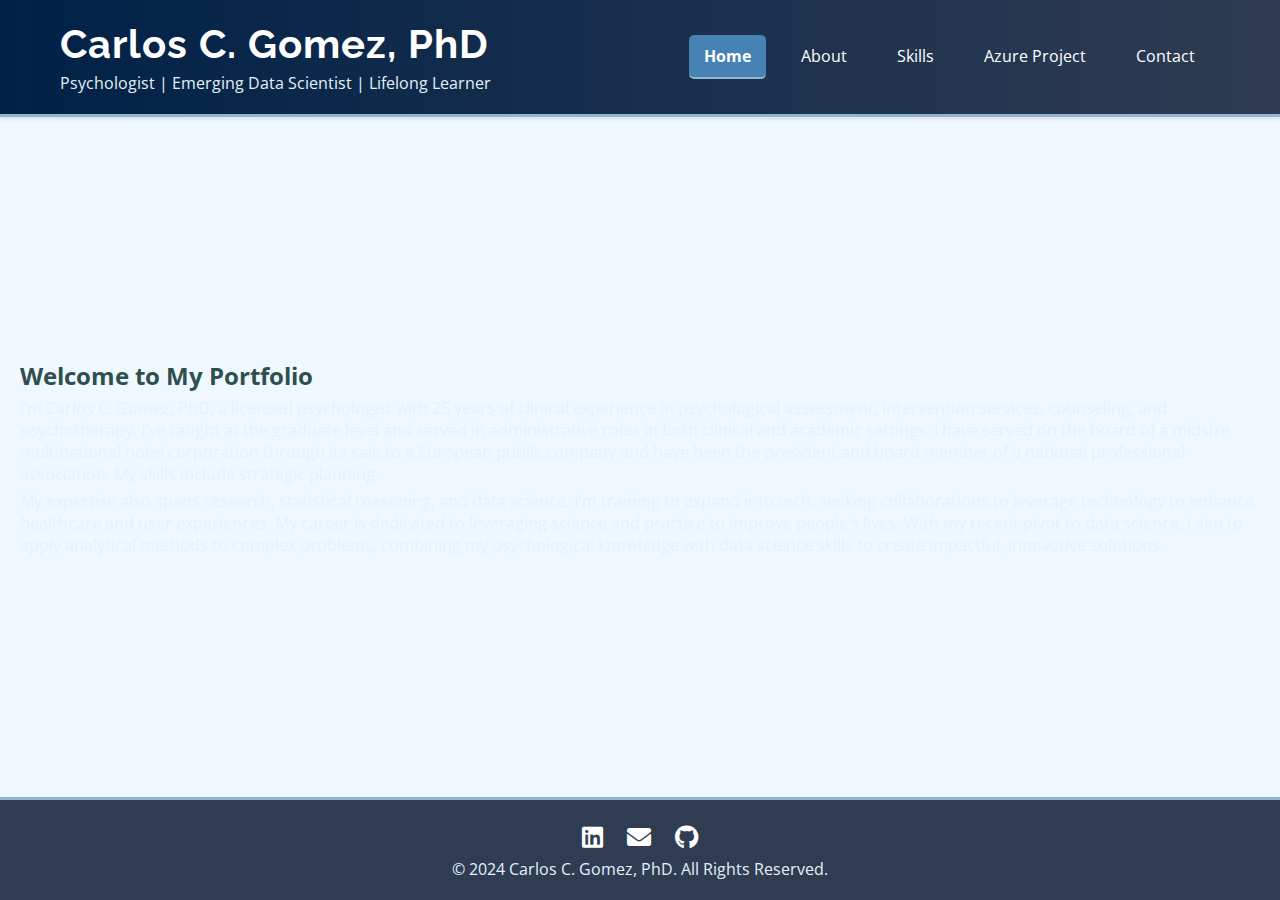
<file: index.html>
<!DOCTYPE html>
<html lang="en">
<head>
    <meta charset="UTF-8">
    <meta name="viewport" content="width=device-width, initial-scale=1.0">
    <title>Carlos C. Gomez, PhD - Portfolio</title>
    <link href="https://fonts.googleapis.com/css2?family=Montserrat:wght@400;700&family=Open+Sans:wght@400;700&family=Raleway:wght@400;700&display=swap" rel="stylesheet">
    <link rel="stylesheet" href="https://cdnjs.cloudflare.com/ajax/libs/font-awesome/5.15.3/css/all.min.css">
    <link rel="stylesheet" href="style.css">
</head>
<body>
    <header>
        <div class="container">
            <div>
                <h1>Carlos C. Gomez, PhD</h1>
                <p>Psychologist | Emerging Data Scientist | Lifelong Learner</p>
            </div>
            <nav>
                <div class="hamburger">
                    <div></div>
                    <div></div>
                    <div></div>
                </div>
                <ul>
                    <li><a href="index.html" class="active">Home</a></li>
                    <li><a href="about.html">About</a></li>
                    <li><a href="skills.html">Skills</a></li>
                    <li><a href="azure_project.html">Azure Project</a></li>
                    <li><a href="contact.html">Contact</a></li>
                </ul>
            </nav>
        </div>
    </header>
    <main>
        <section id="home">
            <h2>Welcome to My Portfolio</h2>
            <p>I’m Carlos C. Gomez, PhD, a licensed psychologist with 25 years of clinical experience in psychological assessment, intervention services, 
                counseling, and psychotherapy. I've taught at the graduate level and served in administrative roles in both clinical and academic settings. 
                I have served on the board of a midsize multinational hotel corporation through its sale to a European public company and have been 
                the president and board member of a national professional association. My skills include strategic planning.</p>
            <p> My expertise also spans research, statistical reasoning, and data science. 
                I'm training to expand into tech, seeking collaborations to leverage technology to enhance healthcare and user experiences. 
                My career is dedicated to leveraging science and practice to improve people’s lives. With my recent pivot to data science, 
                I aim to apply analytical methods to complex problems, combining my psychological knowledge with data science skills to 
                create impactful, innovative solutions.</p>
            
        </section>
    </main>
    <footer class="footer">
        <div class="social-icons">
            <a href="https://www.linkedin.com/in/gomezphd/" target="_blank"><i class="fab fa-linkedin"></i></a>
            <a href="mailto:cgomez@gomezphd.com" target="_blank"><i class="fas fa-envelope"></i></a>
            <a href="https://github.com/gomezphd" target="_blank"><i class="fab fa-github"></i></a>
        </div>
        <p>&copy; 2024 Carlos C. Gomez, PhD. All Rights Reserved.</p>
    </footer>
    <script src="script.js"></script>
</body>
</html>
</file>
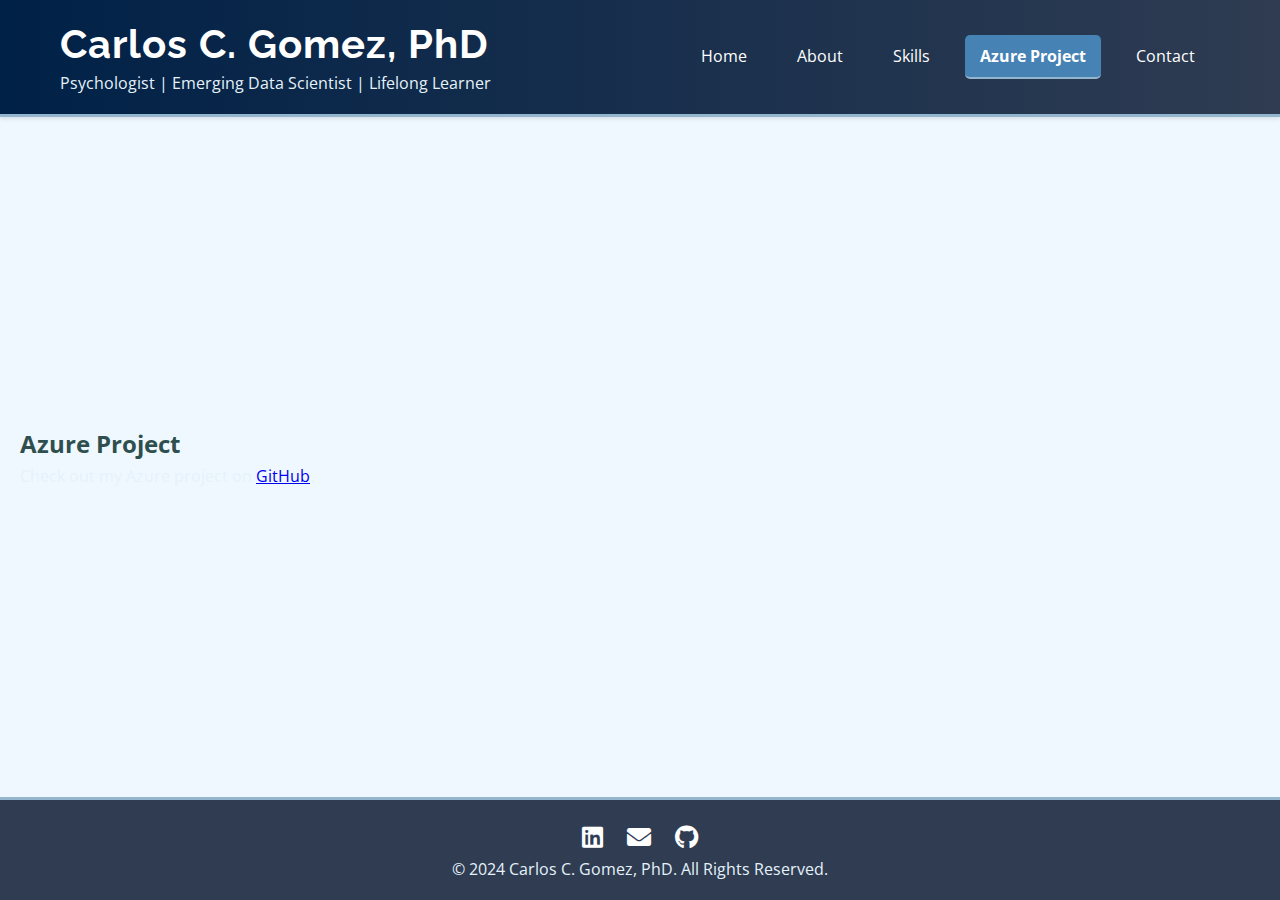
<file: azure_project.html>
<!DOCTYPE html>
<html lang="en">
<head>
    <meta charset="UTF-8">
    <meta name="viewport" content="width=device-width, initial-scale=1.0">
    <title>Azure Project - Carlos C. Gomez, PhD</title>
    <link href="https://fonts.googleapis.com/css2?family=Montserrat:wght@400;700&family=Open+Sans:wght@400;700&family=Raleway:wght@400;700&display=swap" rel="stylesheet">
    <link rel="stylesheet" href="https://cdnjs.cloudflare.com/ajax/libs/font-awesome/5.15.3/css/all.min.css">
    <link rel="stylesheet" href="style.css">
</head>
<body>
    <header>
        <div class="container">
            <div>
                <h1>Carlos C. Gomez, PhD</h1>
                <p>Psychologist | Emerging Data Scientist | Lifelong Learner</p>
            </div>
            <nav>
                <div class="hamburger">
                    <div></div>
                    <div></div>
                    <div></div>
                </div>
                <ul>
                    <li><a href="index.html">Home</a></li>
                    <li><a href="about.html">About</a></li>
                    <li><a href="skills.html">Skills</a></li>
                    <li><a href="azure_project.html" class="active">Azure Project</a></li>
                    <li><a href="contact.html">Contact</a></li>
                </ul>
            </nav>
        </div>
    </header>
    <main>
        <section id="azure-project">
            <h2>Azure Project</h2>
            <p>Check out my Azure project on <a href="https://github.com/gomezphd/CAP2761C_Class_Project/tree/main/Airlines" target="_blank">GitHub</a>.</p>
        </section>
    </main>
    <footer class="footer">
        <div class="social-icons">
            <a href="https://www.linkedin.com/in/gomezphd/" target="_blank"><i class="fab fa-linkedin"></i></a>
            <a href="mailto:cgomez@gomezphd.com" target="_blank"><i class="fas fa-envelope"></i></a>
            <a href="https://github.com/gomezphd" target="_blank"><i class="fab fa-github"></i></a>
        </div>
        <p>&copy; 2024 Carlos C. Gomez, PhD. All Rights Reserved.</p>
    </footer>
    <script src="script.js"></script>
</body>
</html>
</file>
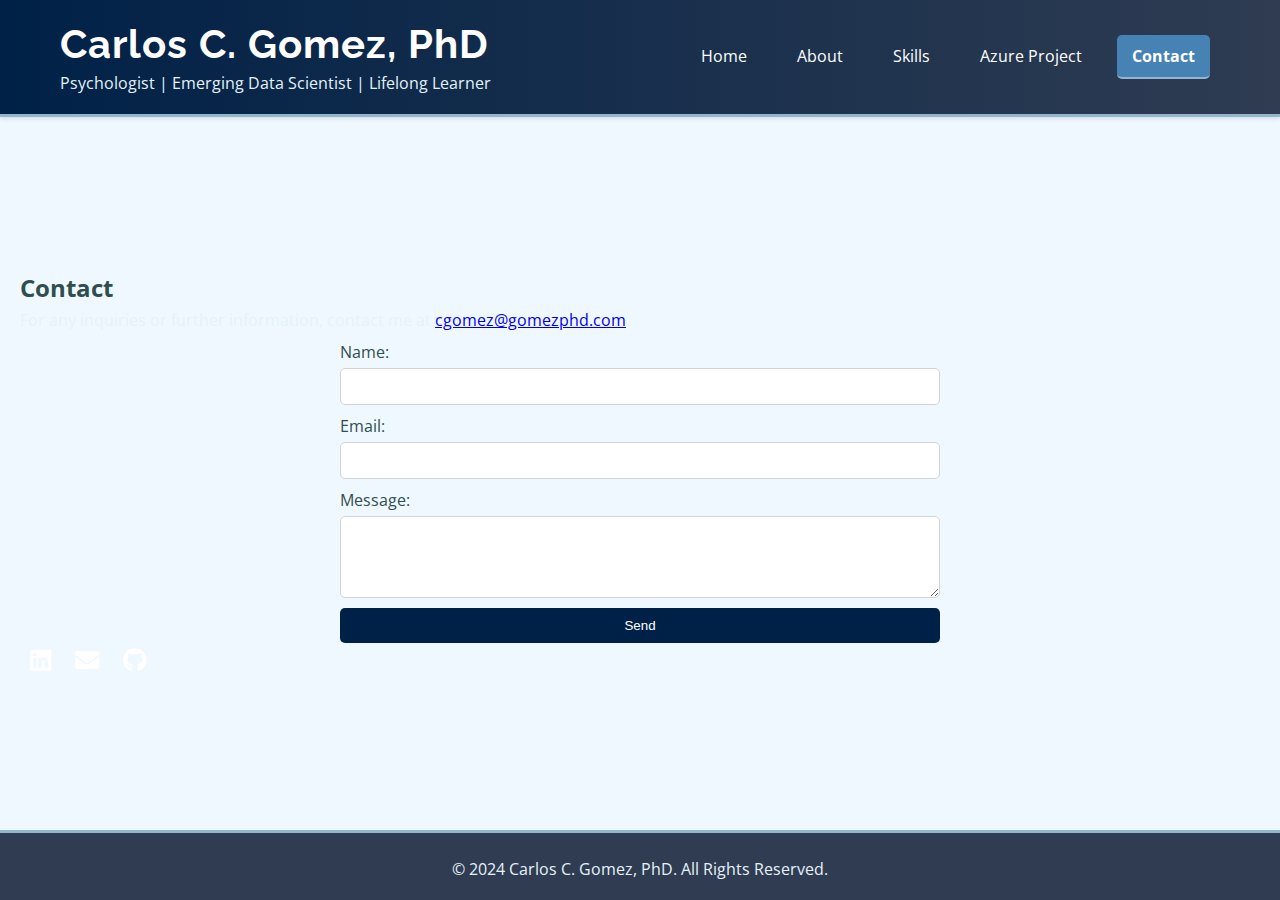
<file: contact.html>
<!DOCTYPE html>
<html lang="en">
<head>
    <meta charset="UTF-8">
    <meta name="viewport" content="width=device-width, initial-scale=1.0">
    <title>Contact - Carlos C. Gomez, PhD</title>
    <link href="https://fonts.googleapis.com/css2?family=Montserrat:wght@400;700&family=Open+Sans:wght@400;700&family=Raleway:wght@400;700&display=swap" rel="stylesheet">
    <link rel="stylesheet" href="https://cdnjs.cloudflare.com/ajax/libs/font-awesome/5.15.3/css/all.min.css">
    <link rel="stylesheet" href="style.css">
</head>
<body>
    <header>
        <div class="container">
            <div>
                <h1>Carlos C. Gomez, PhD</h1>
                <p>Psychologist | Emerging Data Scientist | Lifelong Learner</p>
            </div>
            <nav>
                <div class="hamburger">
                    <div></div>
                    <div></div>
                    <div></div>
                </div>
                <ul>
                    <li><a href="index.html">Home</a></li>
                    <li><a href="about.html">About</a></li>
                    <li><a href="skills.html">Skills</a></li>
                    <li><a href="azure_project.html">Azure Project</a></li>
                    <li><a href="contact.html" class="active">Contact</a></li>
                </ul>
            </nav>
        </div>
    </header>
    <main>
        <section id="contact">
            <h2>Contact</h2>
            <p>For any inquiries or further information, contact me at <a href="mailto:cgomez@gomezphd.com">cgomez@gomezphd.com</a>.</p>
            <form action="https://formsubmit.co/cgomez@gomezphd.com" method="POST" id="contactForm">
                <label for="name">Name:</label>
                <input type="text" id="name" name="name" required>
                <label for="email">Email:</label>
                <input type="email" id="email" name="email" required>
                <label for="message">Message:</label>
                <textarea id="message" name="message" rows="4" required></textarea>
                <button type="submit">Send</button>
            </form>
            <p id="formSuccess" style="display:none; color:green;">Thank you! Your message has been sent.</p>
            <div class="social-icons">
                <a href="https://www.linkedin.com/in/gomezphd/" target="_blank"><i class="fab fa-linkedin"></i></a>
                <a href="mailto:cgomez@gomezphd.com" target="_blank"><i class="fas fa-envelope"></i></a>
                <a href="https://github.com/gomezphd" target="_blank"><i class="fab fa-github"></i></a>
            </div>
        </section>
    </main>
    <footer class="footer">
        <p>&copy; 2024 Carlos C. Gomez, PhD. All Rights Reserved.</p>
    </footer>
    <script src="script.js"></script>
</body>
</html>
</file>
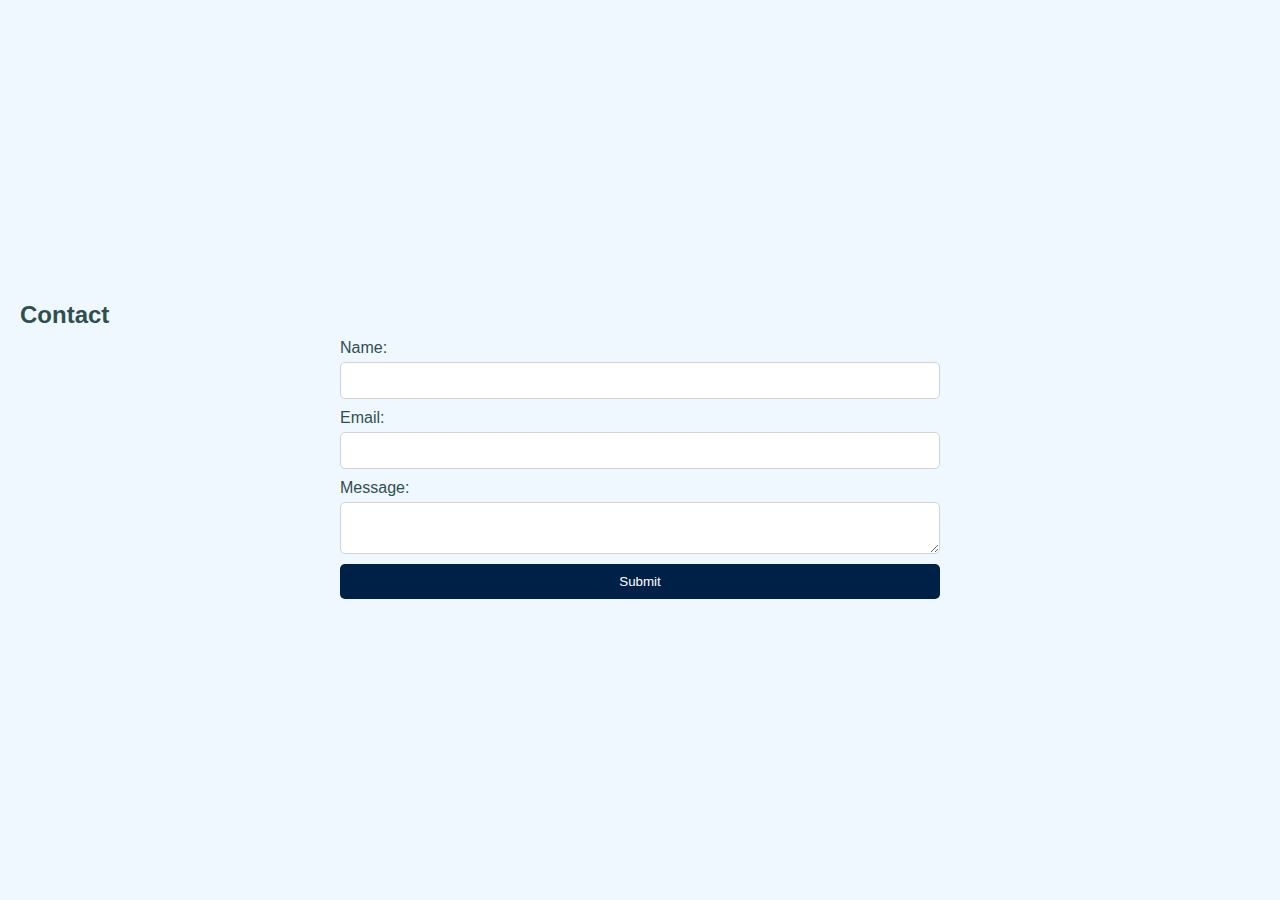
<file: contact_form.html>
<!DOCTYPE html>
<html lang="en">
<head>
    <meta charset="UTF-8">
    <meta name="viewport" content="width=device-width, initial-scale=1.0">
    <title>Contact Form</title>
    <link rel="stylesheet" href="style.css">
</head>
<body>
    <main>
        <section id="contact">
            <h2>Contact</h2>
            <form action="mailto:cgomez@gomezphd.com" method="post" enctype="text/plain">
                <label for="name">Name:</label>
                <input type="text" id="name" name="name" required>
                <label for="email">Email:</label>
                <input type="email" id="email" name="email" required>
                <label for="message">Message:</label>
                <textarea id="message" name="message" required></textarea>
                <button type="submit">Submit</button>
            </form>
        </section>
    </main>
</body>
</html>
</file>
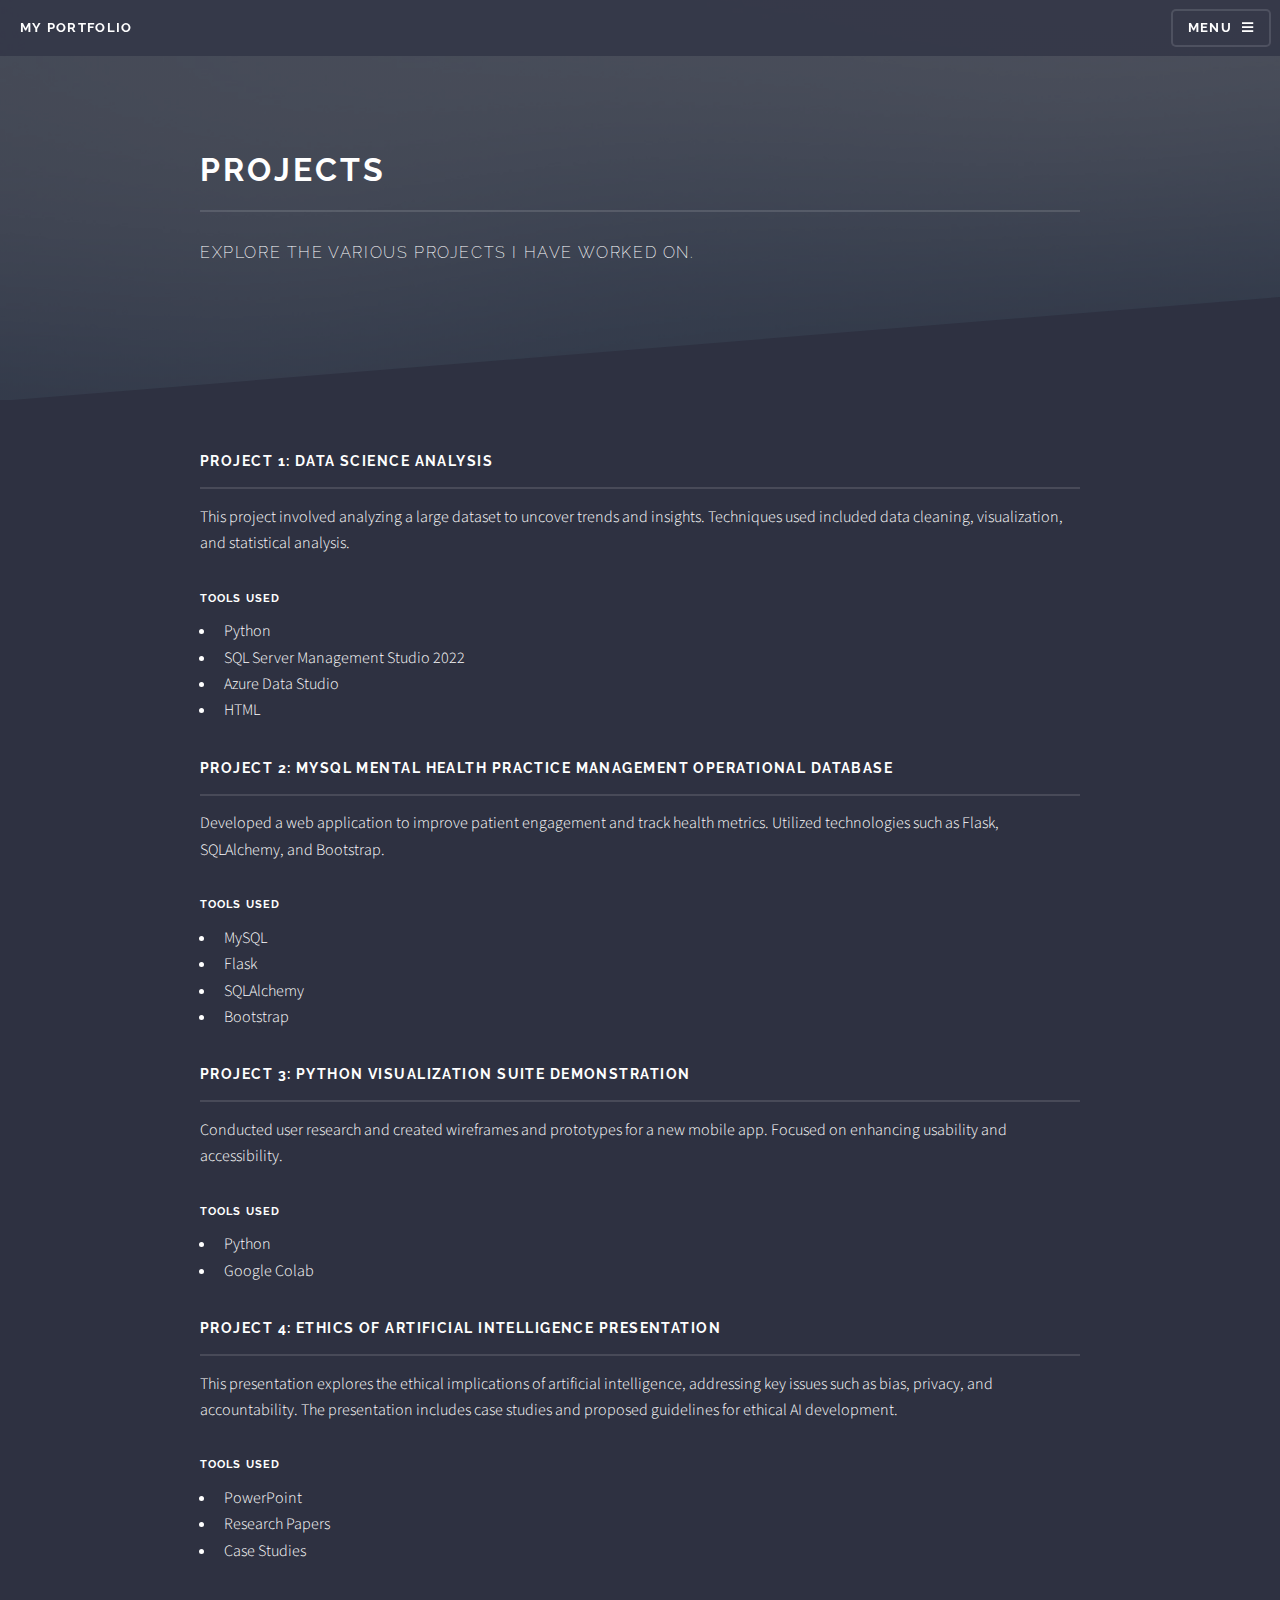
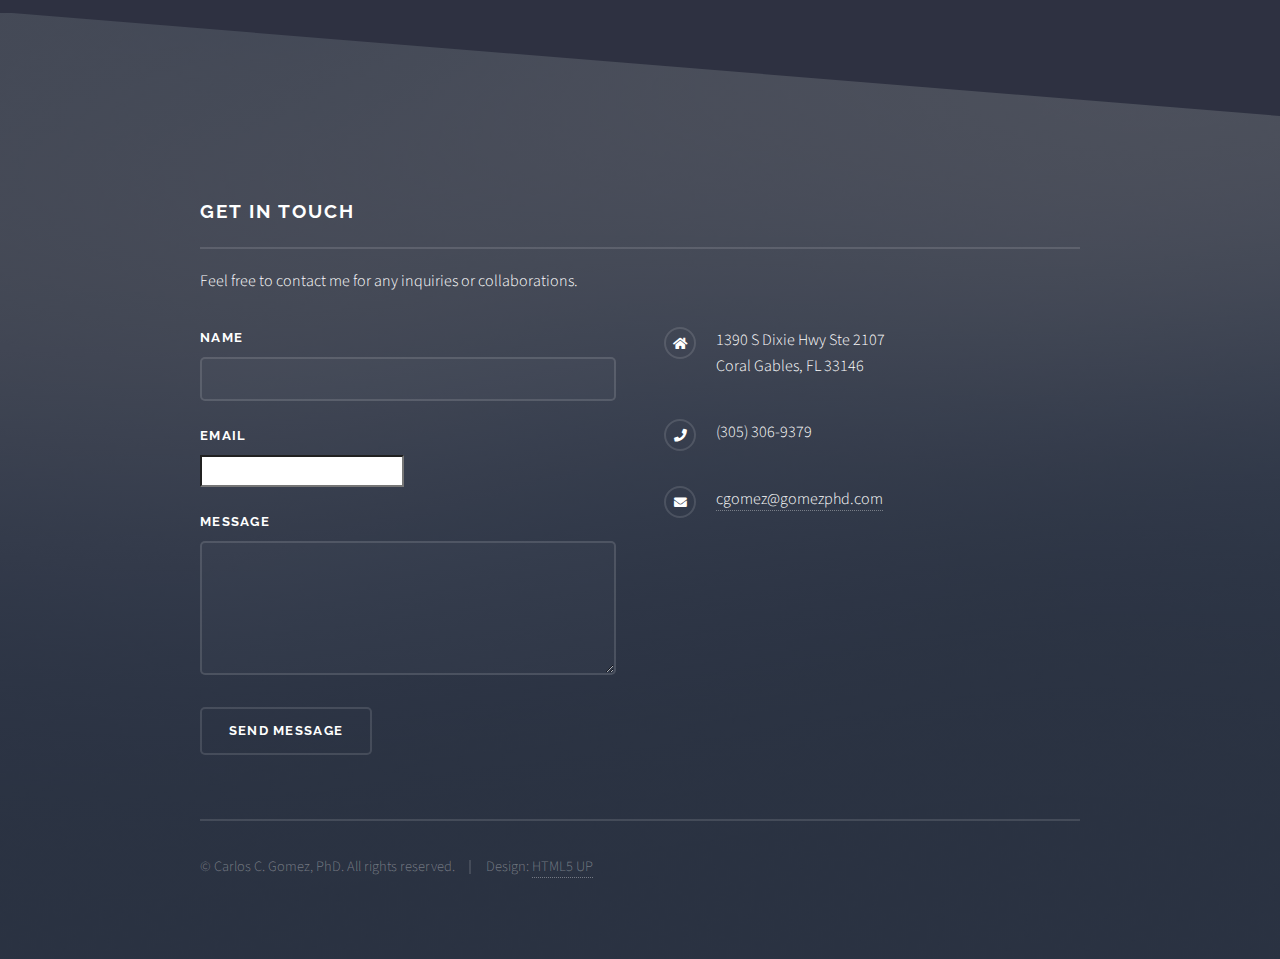
<file: elements.html>
<!DOCTYPE HTML>
<!--
    Solid State by HTML5 UP
    html5up.net | @ajlkn
    Free for personal and commercial use under the CCA 3.0 license (html5up.net/license)
-->
<html>
<head>
    <title>Projects - My Portfolio</title>
    <meta charset="utf-8" />
    <meta name="viewport" content="width=device-width, initial-scale=1, user-scalable=no" />
    <link rel="stylesheet" href="assets/css/main.css" />
    <noscript><link rel="stylesheet" href="assets/css/noscript.css" /></noscript>
</head>
<body class="is-preload">

    <!-- Page Wrapper -->
    <div id="page-wrapper">

        <!-- Header -->
        <header id="header">
            <h1><a href="index.html">My Portfolio</a></h1>
            <nav>
                <a href="#menu">Menu</a>
            </nav>
        </header>

        <!-- Menu -->
        <nav id="menu">
            <div class="inner">
                <h2>Menu</h2>
                <ul class="links">
                    <li><a href="index.html">Home</a></li>
                    <li><a href="generic.html">About Me</a></li>
                    <li><a href="elements.html">Projects</a></li>
                </ul>
                <a href="#" class="close">Close</a>
            </div>
        </nav>

        <!-- Wrapper -->
        <section id="wrapper">
            <header>
                <div class="inner">
                    <h2>Projects</h2>
                    <p>Explore the various projects I have worked on.</p>
                </div>
            </header>

            <!-- Content -->
            <div class="wrapper">
                <div class="inner">

                    <section>
                        <h3 class="major">Project 1: Data Science Analysis</h3>
                        <p>This project involved analyzing a large dataset to uncover trends and insights. Techniques used included data cleaning, visualization, and statistical analysis.</p>
                        <h4>Tools Used</h4>
                        <ul>
                            <li>Python</li>
                            <li>SQL Server Management Studio 2022</li>
                            <li>Azure Data Studio</li>
                            <li>HTML</li>
                        </ul>
                    </section>

                    <section>
                        <h3 class="major">Project 2: MySQL Mental Health Practice Management Operational Database</h3>
                        <p>Developed a web application to improve patient engagement and track health metrics. Utilized technologies such as Flask, SQLAlchemy, and Bootstrap.</p>
                        <h4>Tools Used</h4>
                        <ul>
                            <li>MySQL</li>
                            <li>Flask</li>
                            <li>SQLAlchemy</li>
                            <li>Bootstrap</li>
                        </ul>
                    </section>

                    <section>
                        <h3 class="major">Project 3: Python Visualization Suite Demonstration</h3>
                        <p>Conducted user research and created wireframes and prototypes for a new mobile app. Focused on enhancing usability and accessibility.</p>
                        <h4>Tools Used</h4>
                        <ul>
                            <li>Python</li>
                            <li>Google Colab</li>
                        </ul>
                    </section>

                    <section>
                        <h3 class="major">Project 4: Ethics of Artificial Intelligence Presentation</h3>
                        <p>This presentation explores the ethical implications of artificial intelligence, addressing key issues such as bias, privacy, and accountability. The presentation includes case studies and proposed guidelines for ethical AI development.</p>
                        <h4>Tools Used</h4>
                        <ul>
                            <li>PowerPoint</li>
                            <li>Research Papers</li>
                            <li>Case Studies</li>
                        </ul>
                    </section>

                </div>
            </div>

        </section>

        <!-- Footer -->
        <section id="footer">
            <div class="inner">
                <h2 class="major">Get in touch</h2>
                <p>Feel free to contact me for any inquiries or collaborations.</p>
                <form method="post" action="#">
                    <div class="fields">
                        <div class="field">
                            <label for="name">Name</label>
                            <input type="text" name="name" id="name" />
                        </div>
                        <div class="field">
                            <label for="email">Email</label>
                            <input type="email name="email" id="email" />
                        </div>
                        <div class="field">
                            <label for="message">Message</label>
                            <textarea name="message" id="message" rows="4"></textarea>
                        </div>
                    </div>
                    <ul class="actions">
                        <li><input type="submit" value="Send Message" /></li>
                    </ul>
                </form>
                <ul class="contact">
                    <li class="icon solid fa-home">
                        1390 S Dixie Hwy Ste 2107<br />
                        Coral Gables, FL 33146
                    </li>
                    <li class="icon solid fa-phone">(305) 306-9379</li>
                    <li class="icon solid fa-envelope"><a href="mailto:cgomez@gomezphd.com">cgomez@gomezphd.com</a></li>
                </ul>
                <ul class="copyright">
                    <li>&copy; Carlos C. Gomez, PhD. All rights reserved.</li><li>Design: <a href="http://html5up.net">HTML5 UP</a></li>
                </ul>
            </div>
        </section>

    </div>

    <!-- Scripts -->
    <script src="assets/js/jquery.min.js"></script>
    <script src="assets/js/jquery.scrollex.min.js"></script>
    <script src="assets/js/browser.min.js"></script>
    <script src="assets/js/breakpoints.min.js"></script>
    <script src="assets/js/util.js"></script>
    <script src="assets/js/main.js"></script>

</body>
</html>
</file>
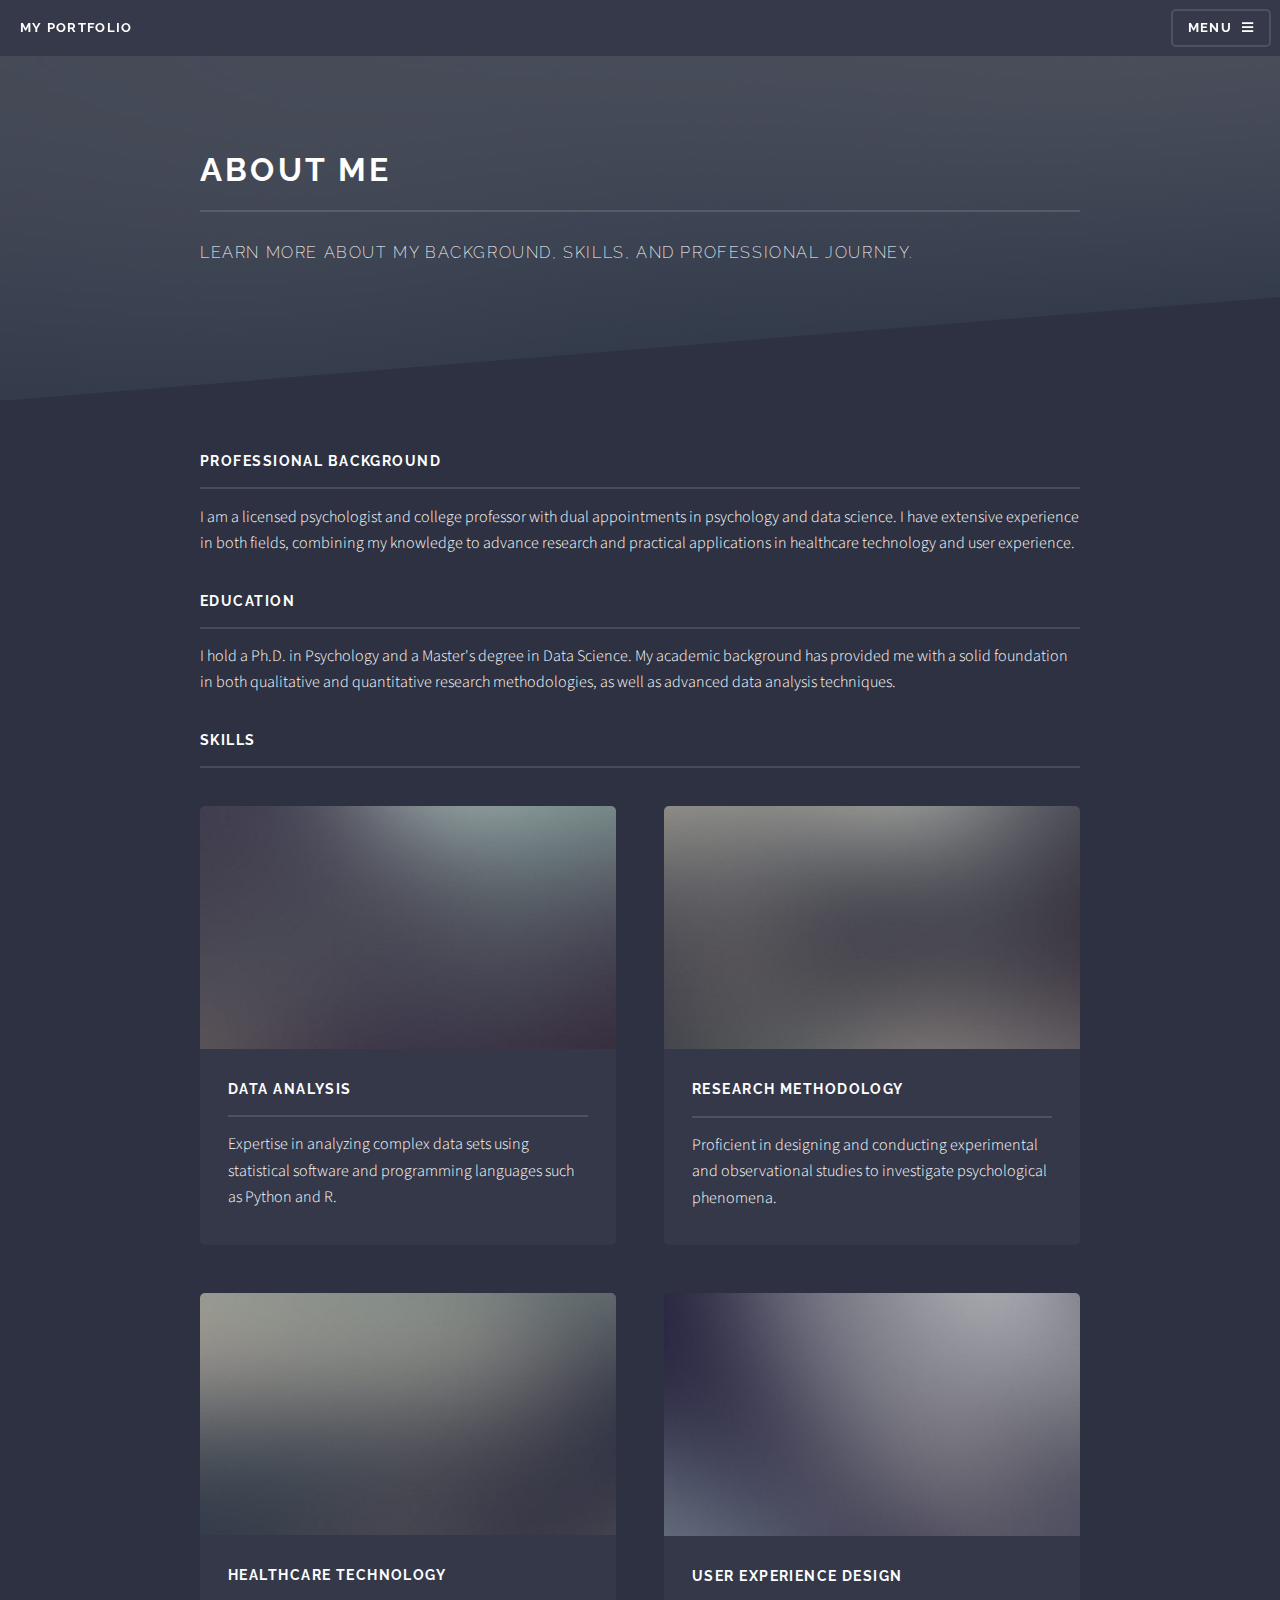
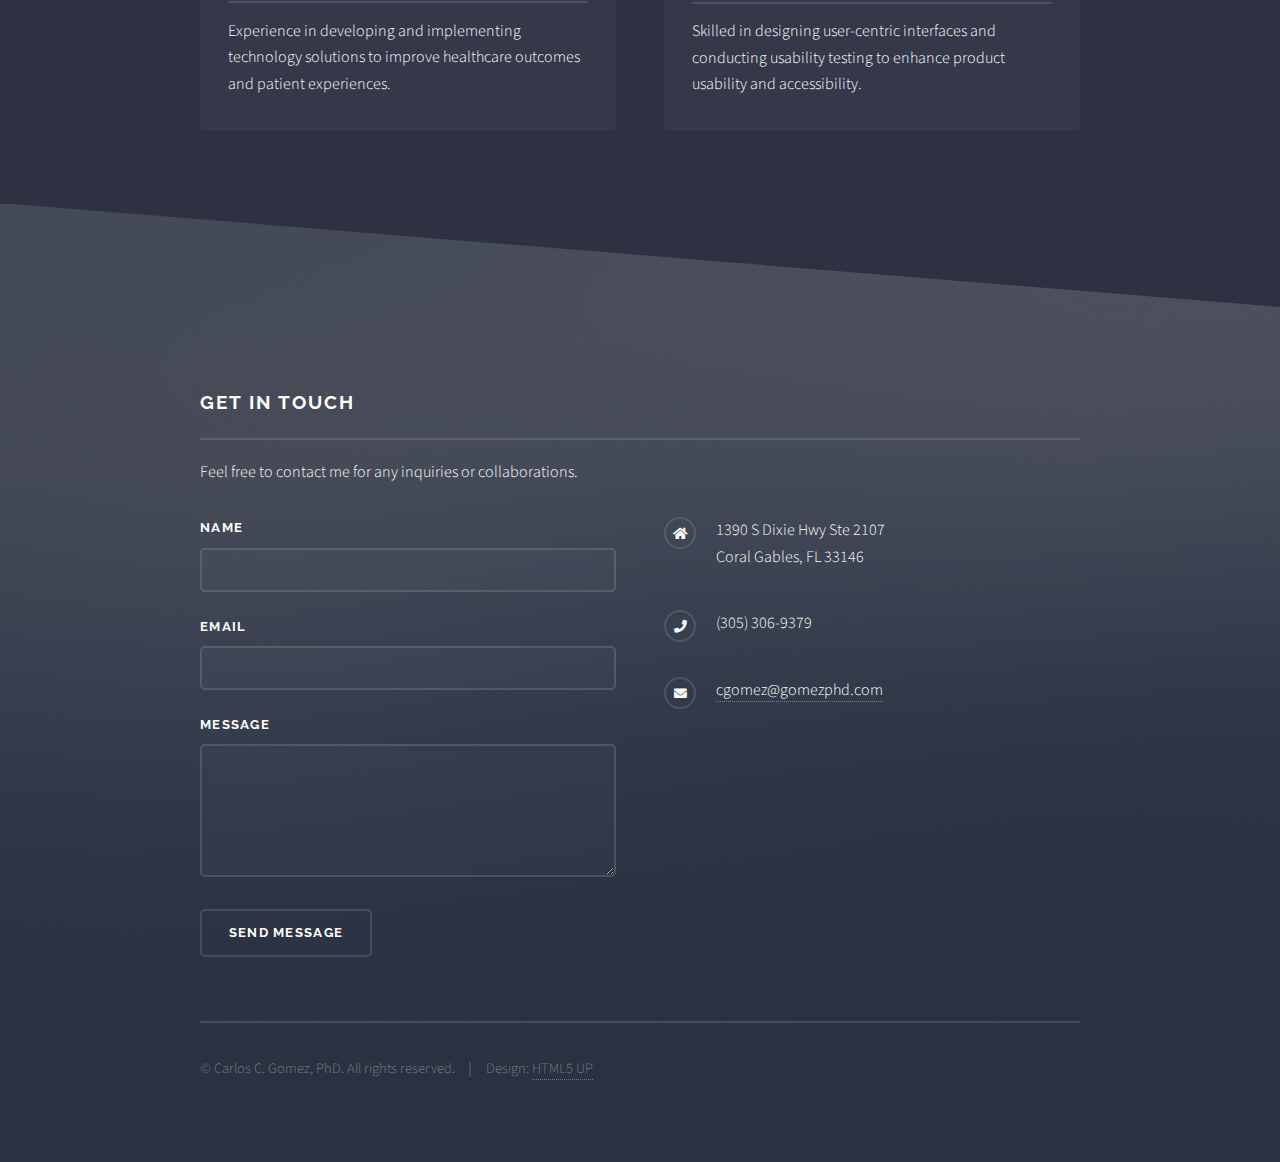
<file: generic.html>
<!DOCTYPE HTML>
<!--
    Solid State by HTML5 UP
    html5up.net | @ajlkn
    Free for personal and commercial use under the CCA 3.0 license (html5up.net/license)
-->
<html>
<head>
    <title>About Me - My Portfolio</title>
    <meta charset="utf-8" />
    <meta name="viewport" content="width=device-width, initial-scale=1, user-scalable=no" />
    <link rel="stylesheet" href="assets/css/main.css" />
    <noscript><link rel="stylesheet" href="assets/css/noscript.css" /></noscript>
</head>
<body class="is-preload">

    <!-- Page Wrapper -->
    <div id="page-wrapper">

        <!-- Header -->
        <header id="header">
            <h1><a href="index.html">My Portfolio</a></h1>
            <nav>
                <a href="#menu">Menu</a>
            </nav>
        </header>

        <!-- Menu -->
        <nav id="menu">
            <div class="inner">
                <h2>Menu</h2>
                <ul class="links">
                    <li><a href="index.html">Home</a></li>
                    <li><a href="generic.html">About Me</a></li>
                    <li><a href="elements.html">Projects</a></li>
                </ul>
                <a href="#" class="close">Close</a>
            </div>
        </nav>

        <!-- Wrapper -->
        <section id="wrapper">
            <header>
                <div class="inner">
                    <h2>About Me</h2>
                    <p>Learn more about my background, skills, and professional journey.</p>
                </div>
            </header>

            <!-- Content -->
            <div class="wrapper">
                <div class="inner">

                    <h3 class="major">Professional Background</h3>
                    <p>I am a licensed psychologist and college professor with dual appointments in psychology and data science. I have extensive experience in both fields, combining my knowledge to advance research and practical applications in healthcare technology and user experience.</p>

                    <h3 class="major">Education</h3>
                    <p>I hold a Ph.D. in Psychology and a Master's degree in Data Science. My academic background has provided me with a solid foundation in both qualitative and quantitative research methodologies, as well as advanced data analysis techniques.</p>

                    <h3 class="major">Skills</h3>
                    <section class="features">
                        <article>
                            <a href="#" class="image"><img src="images/pic04.jpg" alt="Skill 1" /></a>
                            <h3 class="major">Data Analysis</h3>
                            <p>Expertise in analyzing complex data sets using statistical software and programming languages such as Python and R.</p>
                        </article>
                        <article>
                            <a href="#" class="image"><img src="images/pic05.jpg" alt="Skill 2" /></a>
                            <h3 class="major">Research Methodology</h3>
                            <p>Proficient in designing and conducting experimental and observational studies to investigate psychological phenomena.</p>
                        </article>
                        <article>
                            <a href="#" class="image"><img src="images/pic06.jpg" alt="Skill 3" /></a>
                            <h3 class="major">Healthcare Technology</h3>
                            <p>Experience in developing and implementing technology solutions to improve healthcare outcomes and patient experiences.</p>
                        </article>
                        <article>
                            <a href="#" class="image"><img src="images/pic07.jpg" alt="Skill 4" /></a>
                            <h3 class="major">User Experience Design</h3>
                            <p>Skilled in designing user-centric interfaces and conducting usability testing to enhance product usability and accessibility.</p>
                        </article>
                    </section>

                </div>
            </div>

        </section>

        <!-- Footer -->
        <section id="footer">
            <div class="inner">
                <h2 class="major">Get in touch</h2>
                <p>Feel free to contact me for any inquiries or collaborations.</p>
                <form method="post" action="#">
                    <div class="fields">
                        <div class="field">
                            <label for="name">Name</label>
                            <input type="text" name="name" id="name" />
                        </div>
                        <div class="field">
                            <label for="email">Email</label>
                            <input type="email" name="email" id="email" />
                        </div>
                        <div class="field">
                            <label for="message">Message</label>
                            <textarea name="message" id="message" rows="4"></textarea>
                        </div>
                    </div>
                    <ul class="actions">
                        <li><input type="submit" value="Send Message" /></li>
                    </ul>
                </form>
                <ul class="contact">
                    <li class="icon solid fa-home">
                        1390 S Dixie Hwy Ste 2107<br />
                        Coral Gables, FL 33146
                    </li>
                    <li class="icon solid fa-phone">(305) 306-9379</li>
                    <li class="icon solid fa-envelope"><a href="mailto:cgomez@gomezphd.com">cgomez@gomezphd.com</a></li>
                </ul>
                <ul class="copyright">
                    <li>&copy; Carlos C. Gomez, PhD. All rights reserved.</li><li>Design: <a href="http://html5up.net">HTML5 UP</a></li>
                </ul>
            </div>
        </section>

    </div>

    <!-- Scripts -->
    <script src="assets/js/jquery.min.js"></script>
    <script src="assets/js/jquery.scrollex.min.js"></script>
    <script src="assets/js/browser.min.js"></script>
    <script src="assets/js/breakpoints.min.js"></script>
    <script src="assets/js/util.js"></script>
    <script src="assets/js/main.js"></script>

</body>
</html>
</file>
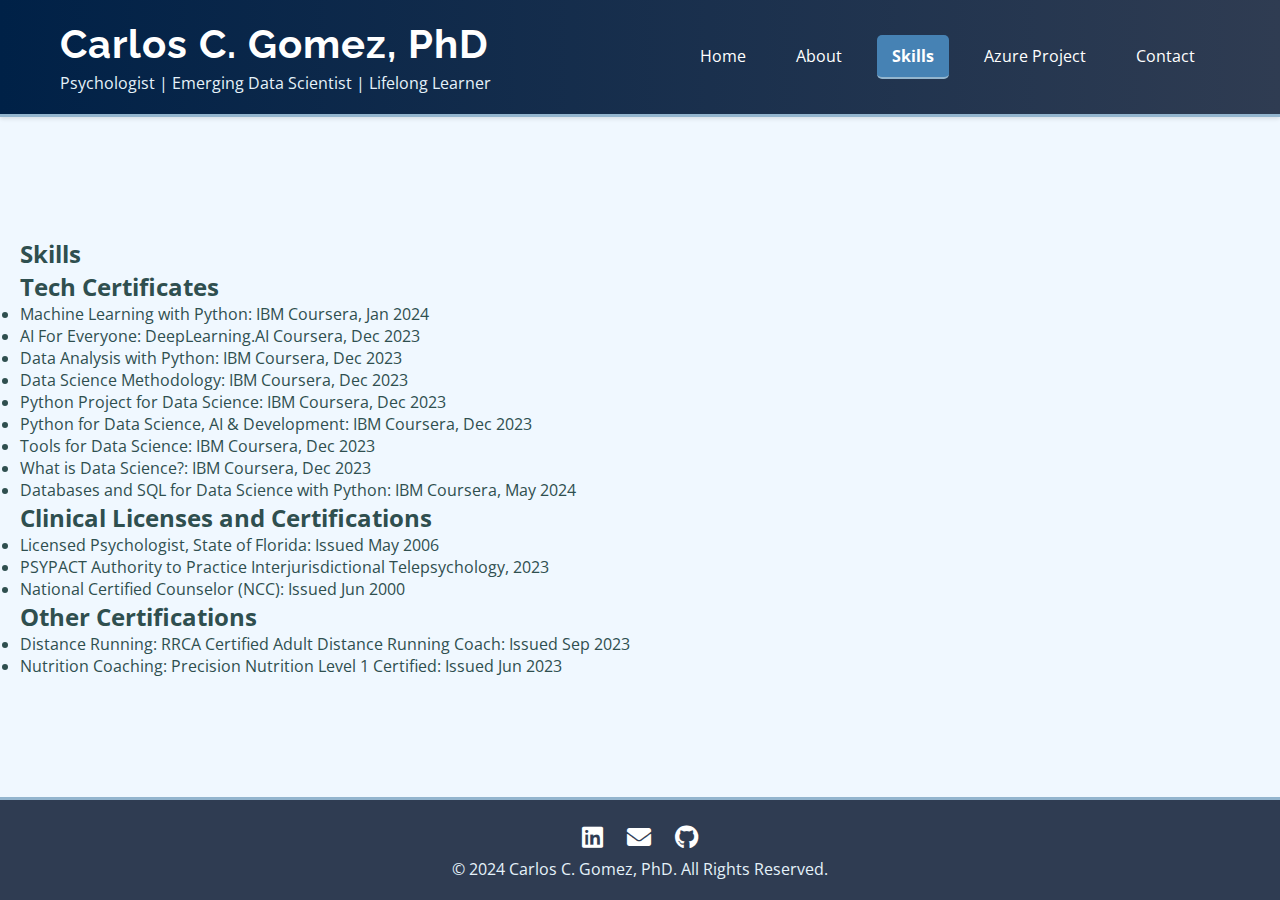
<file: skills.html>
<!DOCTYPE html>
<html lang="en">
<head>
    <meta charset="UTF-8">
    <meta name="viewport" content="width=device-width, initial-scale=1.0">
    <title>Skills - Carlos C. Gomez, PhD</title>
    <link href="https://fonts.googleapis.com/css2?family=Montserrat:wght@400;700&family=Open+Sans:wght@400;700&family=Raleway:wght@400;700&display=swap" rel="stylesheet">
    <link rel="stylesheet" href="https://cdnjs.cloudflare.com/ajax/libs/font-awesome/5.15.3/css/all.min.css">
    <link rel="stylesheet" href="style.css">
</head>
<body>
    <header>
        <div class="container">
            <div>
                <h1>Carlos C. Gomez, PhD</h1>
                <p>Psychologist | Emerging Data Scientist | Lifelong Learner</p>
            </div>
            <nav>
                <div class="hamburger">
                    <div></div>
                    <div></div>
                    <div></div>
                </div>
                <ul>
                    <li><a href="index.html">Home</a></li>
                    <li><a href="about.html">About</a></li>
                    <li><a href="skills.html" class="active">Skills</a></li>
                    <li><a href="azure_project.html">Azure Project</a></li>
                    <li><a href="contact.html">Contact</a></li>
                </ul>
            </nav>
        </div>
    </header>
    <main>
        <section id="skills-list">
            <h2>Skills</h2>
            <!-- Skills content goes here -->
        </section>
        <section id="tech-certificates">
            <h2>Tech Certificates</h2>
            <ul>
                <li>Machine Learning with Python: IBM Coursera, Jan 2024</li>
                <li>AI For Everyone: DeepLearning.AI Coursera, Dec 2023</li>
                <li>Data Analysis with Python: IBM Coursera, Dec 2023</li>
                <li>Data Science Methodology: IBM Coursera, Dec 2023</li>
                <li>Python Project for Data Science: IBM Coursera, Dec 2023</li>
                <li>Python for Data Science, AI & Development: IBM Coursera, Dec 2023</li>
                <li>Tools for Data Science: IBM Coursera, Dec 2023</li>
                <li>What is Data Science?: IBM Coursera, Dec 2023</li>
                <li>Databases and SQL for Data Science with Python: IBM Coursera, May 2024</li>
            </ul>
        </section>
        <section id="clinical-licenses">
            <h2>Clinical Licenses and Certifications</h2>
            <ul>
                <li>Licensed Psychologist, State of Florida: Issued May 2006</li>
                <li>PSYPACT Authority to Practice Interjurisdictional Telepsychology, 2023</li>
                <li>National Certified Counselor (NCC): Issued Jun 2000</li>
            </ul>
        </section>
        <section id="other-certifications">
            <h2>Other Certifications</h2>
            <ul>
                <li>Distance Running: RRCA Certified Adult Distance Running Coach: Issued Sep 2023</li>
                <li>Nutrition Coaching: Precision Nutrition Level 1 Certified: Issued Jun 2023</li>
            </ul>
        </section>
    </main>
    <footer class="footer">
        <div class="social-icons">
            <a href="https://www.linkedin.com/in/gomezphd/" target="_blank"><i class="fab fa-linkedin"></i></a>
            <a href="mailto:cgomez@gomezphd.com" target="_blank"><i class="fas fa-envelope"></i></a>
            <a href="https://github.com/gomezphd" target="_blank"><i class="fab fa-github"></i></a>
        </div>
        <p>&copy; 2024 Carlos C. Gomez, PhD. All Rights Reserved.</p>
    </footer>
    <script src="script.js"></script>
</body>
</html>
</file>
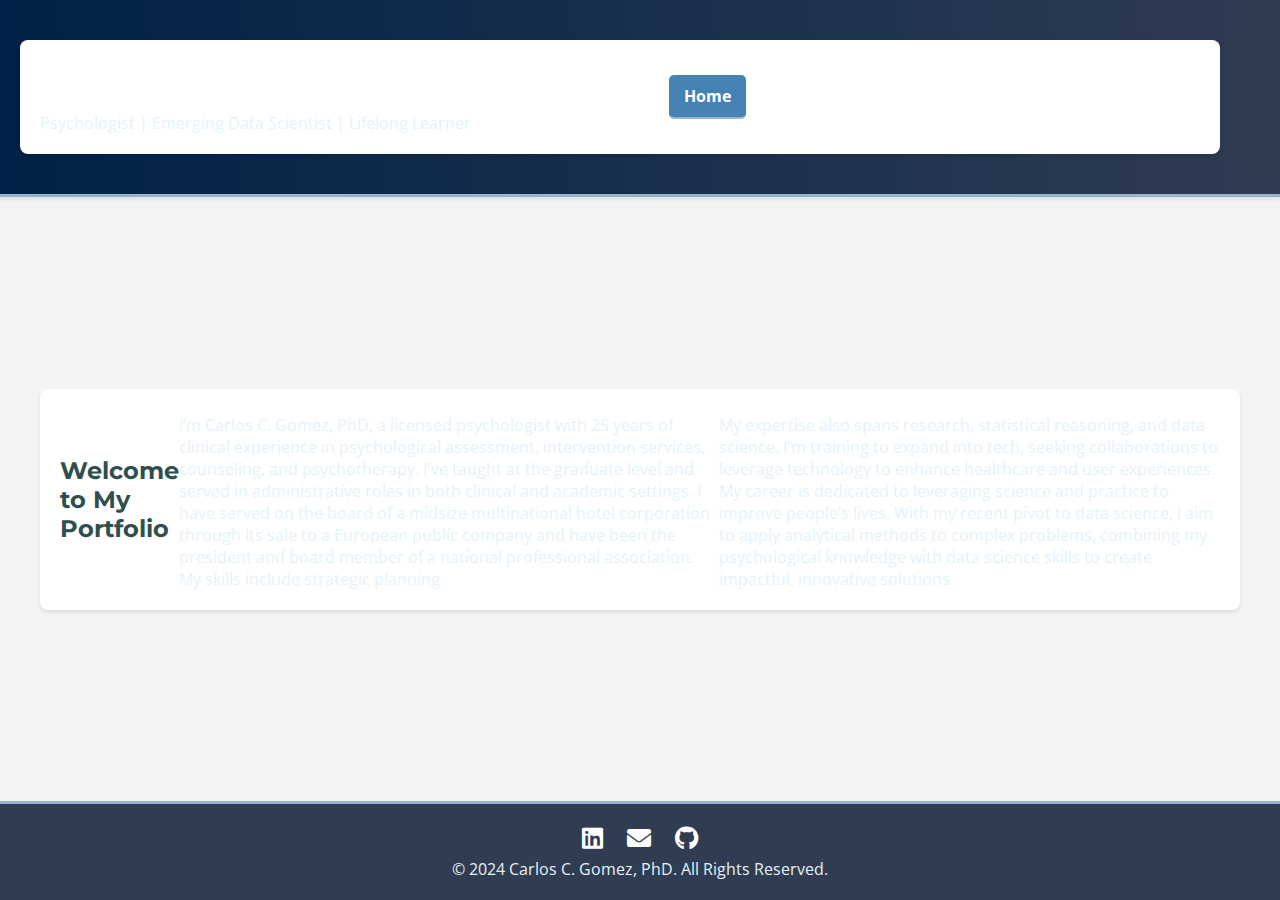
<file: testpage.html>
<!DOCTYPE html>
<html lang="en">
<head>
    <meta charset="UTF-8">
    <meta name="viewport" content="width=device-width, initial-scale=1.0">
    <title>Carlos C. Gomez, PhD - Portfolio</title>
    <link href="https://fonts.googleapis.com/css2?family=Montserrat:wght@400;700&family=Open+Sans:wght@400;700&family=Raleway:wght@400;700&display=swap" rel="stylesheet">
    <link rel="stylesheet" href="https://cdnjs.cloudflare.com/ajax/libs/font-awesome/5.15.3/css/all.min.css">
    <link rel="stylesheet" href="style.css">
    <style>
        body {
            font-family: 'Montserrat', 'Open Sans', 'Raleway', sans-serif;
            margin: 0;
            padding: 0;
            background-color: #f4f4f4;
        }
        .container {
            background-color: #fff;
            padding: 20px;
            margin: 20px;
            border-radius: 8px;
            box-shadow: 0 2px 4px rgba(0, 0, 0, 0.1);
        }
        .section-title {
            font-size: 24px;
            font-weight: 700;
            margin-bottom: 10px;
        }
        .section-content {
            font-size: 16px;
            line-height: 1.6;
        }
        .background {
            background-color: #0056b3; /* Dark blue background */
            height: 200px;
            width: 100%;
            position: absolute;
            top: 0;
            left: 0;
            z-index: -1;
        }
    </style>
</head>
<body>
    <header>
        <div class="container">
            <div>
                <h1>Carlos C. Gomez, PhD</h1>
                <p>Psychologist | Emerging Data Scientist | Lifelong Learner</p>
            </div>
            <nav>
                <div class="hamburger">
                    <div></div>
                    <div></div>
                    <div></div>
                </div>
                <ul>
                    <li><a href="index.html" class="active">Home</a></li>
                    <li><a href="about.html">About</a></li>
                    <li><a href="skills.html">Skills</a></li>
                    <li><a href="azure_project.html">Azure Project</a></li>
                    <li><a href="contact.html">Contact</a></li>
                </ul>
            </nav>
        </div>
    </header>
    <main>
        <section id="home" class="container">
            <h2>Welcome to My Portfolio</h2>
            <p>I’m Carlos C. Gomez, PhD, a licensed psychologist with 25 years of clinical experience in psychological assessment, intervention services, 
                counseling, and psychotherapy. I've taught at the graduate level and served in administrative roles in both clinical and academic settings. 
                I have served on the board of a midsize multinational hotel corporation through its sale to a European public company and have been 
                the president and board member of a national professional association. My skills include strategic planning.</p>
            <p>My expertise also spans research, statistical reasoning, and data science. 
                I'm training to expand into tech, seeking collaborations to leverage technology to enhance healthcare and user experiences. 
                My career is dedicated to leveraging science and practice to improve people’s lives. With my recent pivot to data science, 
                I aim to apply analytical methods to complex problems, combining my psychological knowledge with data science skills to 
                create impactful, innovative solutions.</p>
        </section>
    </main>
    <footer class="footer">
        <div class="social-icons">
            <a href="https://www.linkedin.com/in/gomezphd/" target="_blank"><i class="fab fa-linkedin"></i></a>
            <a href="mailto:cgomez@gomezphd.com" target="_blank"><i class="fas fa-envelope"></i></a>
            <a href="https://github.com/gomezphd" target="_blank"><i class="fab fa-github"></i></a>
        </div>
        <p>&copy; 2024 Carlos C. Gomez, PhD. All Rights Reserved.</p>
    </footer>
    <script src="script.js"></script>
</body>
</html>
</file>
<file: assets/css/noscript.css>
/*
	Solid State by HTML5 UP
	html5up.net | @ajlkn
	Free for personal and commercial use under the CCA 3.0 license (html5up.net/license)
*/

/* Banner */

	body.is-preload #banner .logo {
		-moz-transform: none;
		-webkit-transform: none;
		-ms-transform: none;
		transform: none;
		opacity: 1;
	}

	body.is-preload #banner h2 {
		opacity: 1;
		-moz-transform: none;
		-webkit-transform: none;
		-ms-transform: none;
		transform: none;
		-moz-filter: none;
		-webkit-filter: none;
		-ms-filter: none;
		filter: none;
	}

	body.is-preload #banner p {
		opacity: 01;
		-moz-transform: none;
		-webkit-transform: none;
		-ms-transform: none;
		transform: none;
		-moz-filter: none;
		-webkit-filter: none;
		-ms-filter: none;
		filter: none;
	}
</file>
<file: style.css>
/* Basic Reset */
* {
    margin: 0;
    padding: 0;
    box-sizing: border-box;
}

/* Color Variables: Define the color palette for easy management */
:root {
    --oxford-blue: #002147;
    --prussian-blue: #2F3C52;
    --steel-blue: #4682B4;
    --paynes-gray: #627383;
    --slate-gray: #658196;
    --light-sky-blue: #93B5CE;
    --light-steel-blue: #B0C4DE;
    --very-light-blue: #E5F2FA;
    --alice-blue: #F0F8FF;
    --white: #FFFFFF;
    --gainsboro: #DCDCDC;
    --light-gray: #D3D3D3;
    --dark-gray: #A9A9A9;
    --gray: #808080;
    --dim-gray: #696969;
    --dark-slate-gray: #2F4F4F;
    --black: #000000;
}

/* General Styles */
body {
    font-family: 'Open Sans', Helvetica, Arial, sans-serif;
    background-color: var(--alice-blue);
    color: var(--dark-slate-gray);
    display: flex;
    flex-direction: column;
    min-height: 100vh;
}

main {
    flex: 1;
    display: flex;
    flex-direction: column;
    justify-content: center; /* Ensures the main content is centered */
    padding: 20px; /* Add some padding for better spacing */
}

/* Header Styles */
header {
    background: linear-gradient(90deg, var(--oxford-blue), var(--prussian-blue));
    padding: 20px 0;
    box-shadow: 0 2px 4px rgba(0, 0, 0, 0.1);
    position: sticky;
    top: 0;
    z-index: 1000;
    border-bottom: 3px solid var(--light-sky-blue);
}
.container {
    max-width: 1200px;
    margin: 0 auto;
    display: flex;
    align-items: center;
    justify-content: space-between;
    padding: 0 20px;
}
h1 {
    margin: 0;
    color: var(--white);
    font-size: 2.5em;
    letter-spacing: 1px;
    font-family: 'Raleway', Helvetica, Arial, sans-serif;
}
p {
    margin: 5px 0 0 0;
    color: var(--very-light-blue);
    font-size: 1em;
    font-family: 'Open Sans', Helvetica, Arial, sans-serif;
}
nav ul {
    list-style: none;
    display: flex;
    margin: 0;
    padding: 0;
    position: relative;
}
nav ul li {
    margin: 0 10px;
    position: relative;
}
nav ul li a {
    color: var(--white);
    text-decoration: none;
    padding: 10px 15px;
    display: inline-block;
    transition: background 0.3s, color 0.3s;
    border-radius: 5px;
    font-family: 'Open Sans', Helvetica, Arial, sans-serif;
}
nav ul li a:hover, nav ul li a.active {
    background-color: var(--steel-blue);
    color: var(--white);
}
nav ul li a.active {
    font-weight: bold;
    border-bottom: 2px solid var(--light-sky-blue);
}
nav ul li ul {
    display: none;
    position: absolute;
    top: 100%;
    left: 0;
    background-color: var(--prussian-blue);
    padding: 0;
    list-style: none;
    border-radius: 5px;
    box-shadow: 0 2px 4px rgba(0, 0, 0, 0.1);
}
nav ul li:hover ul {
    display: block;
}
nav ul li ul li {
    margin: 0;
}
nav ul li ul li a {
    padding: 10px 15px;
    width: 180px;
}
.hamburger {
    display: none;
    flex-direction: column;
    cursor: pointer;
}
.hamburger div {
    width: 25px;
    height: 3px;
    background-color: var(--white);
    margin: 5px;
    transition: all 0.3s;
}
@media (max-width: 768px) {
    nav ul {
        display: none;
        flex-direction: column;
        width: 100%;
        background-color: var(--prussian-blue);
        position: absolute;
        top: 60px;
        left: 0;
    }
    nav ul li {
        text-align: center;
        margin: 10px 0;
    }
    nav ul.show {
        display: flex;
    }
    .hamburger {
        display: flex;
    }
}

/* Footer Styles */
.footer {
    background-color: var(--prussian-blue);
    color: var(--white);
    text-align: center;
    padding: 20px 0;
    border-top: 3px solid var(--light-sky-blue);
    position: relative; /* Ensure footer is positioned relative */
    bottom: 0;
    width: 100%;
    margin-top: auto; /* Pushes footer to the bottom */
}

.social-icons a {
    color: var(--white);
    margin: 0 10px;
    font-size: 1.5em;
}

.social-icons a:hover {
    color: var(--light-sky-blue);
}

/* Contact Form Styles */
#contact form {
    display: flex;
    flex-direction: column;
    max-width: 600px;
    margin: 0 auto;
}
#contact label {
    margin-top: 10px;
}
#contact input, #contact textarea {
    margin-top: 5px;
    padding: 10px;
    border: 1px solid var(--light-gray);
    border-radius: 5px;
}
#contact button {
    margin-top: 10px;
    padding: 10px;
    background-color: var(--oxford-blue);
    color: var(--white);
    border: none;
    border-radius: 5px;
    cursor: pointer;
    transition: background 0.3s;
}
#contact button:hover {
    background-color: var(--steel-blue);
}
#formSuccess {
    text-align: center;
    margin-top: 10px;
    color: green;
}
</file>
<file: assets/css/main.css>
@import url(fontawesome-all.min.css);
@import url("https://fonts.googleapis.com/css?family=Raleway:200,700|Source+Sans+Pro:300,600,300italic,600italic");

/*
	Solid State by HTML5 UP
	html5up.net | @ajlkn
	Free for personal and commercial use under the CCA 3.0 license (html5up.net/license)
*/

html, body, div, span, applet, object,
iframe, h1, h2, h3, h4, h5, h6, p, blockquote,
pre, a, abbr, acronym, address, big, cite,
code, del, dfn, em, img, ins, kbd, q, s, samp,
small, strike, strong, sub, sup, tt, var, b,
u, i, center, dl, dt, dd, ol, ul, li, fieldset,
form, label, legend, table, caption, tbody,
tfoot, thead, tr, th, td, article, aside,
canvas, details, embed, figure, figcaption,
footer, header, hgroup, menu, nav, output, ruby,
section, summary, time, mark, audio, video {
	margin: 0;
	padding: 0;
	border: 0;
	font-size: 100%;
	font: inherit;
	vertical-align: baseline;}

article, aside, details, figcaption, figure,
footer, header, hgroup, menu, nav, section {
	display: block;}

body {
	line-height: 1;
}

ol, ul {
	list-style: none;
}

blockquote, q {
	quotes: none;
}

	blockquote:before, blockquote:after, q:before, q:after {
		content: '';
		content: none;
	}

table {
	border-collapse: collapse;
	border-spacing: 0;
}

body {
	-webkit-text-size-adjust: none;
}

mark {
	background-color: transparent;
	color: inherit;
}

input::-moz-focus-inner {
	border: 0;
	padding: 0;
}

input, select, textarea {
	-moz-appearance: none;
	-webkit-appearance: none;
	-ms-appearance: none;
	appearance: none;
}

/* Basic */

	@-ms-viewport {
		width: device-width;
	}

	body {
		-ms-overflow-style: scrollbar;
	}

	@media screen and (max-width: 480px) {

		html, body {
			min-width: 320px;
		}

	}

	html {
		box-sizing: border-box;
	}

	*, *:before, *:after {
		box-sizing: inherit;
	}

	body {
		background-color: #2e3141;
		background-image: linear-gradient(to top, rgba(46, 49, 65, 0.8), rgba(46, 49, 65, 0.8)), url("../../images/bg.jpg");
		background-size: auto, cover;
		background-attachment: fixed, fixed;
		background-position: center, center;
	}

		body.is-preload *, body.is-preload *:before, body.is-preload *:after {
			-moz-animation: none !important;
			-webkit-animation: none !important;
			-ms-animation: none !important;
			animation: none !important;
			-moz-transition: none !important;
			-webkit-transition: none !important;
			-ms-transition: none !important;
			transition: none !important;
		}

/* Type */

	body, input, select, textarea {
		color: #ffffff;
		font-family: "Source Sans Pro", Helvetica, sans-serif;
		font-size: 16.5pt;
		font-weight: 300;
		line-height: 1.65;
	}

		@media screen and (max-width: 1680px) {

			body, input, select, textarea {
				font-size: 13pt;
			}

		}

		@media screen and (max-width: 1280px) {

			body, input, select, textarea {
				font-size: 12pt;
			}

		}

		@media screen and (max-width: 980px) {

			body, input, select, textarea {
				font-size: 12pt;
			}

		}

		@media screen and (max-width: 736px) {

			body, input, select, textarea {
				font-size: 12pt;
			}

		}

		@media screen and (max-width: 480px) {

			body, input, select, textarea {
				font-size: 12pt;
			}

		}

	a {
		-moz-transition: color 0.2s ease-in-out, border-bottom-color 0.2s ease-in-out;
		-webkit-transition: color 0.2s ease-in-out, border-bottom-color 0.2s ease-in-out;
		-ms-transition: color 0.2s ease-in-out, border-bottom-color 0.2s ease-in-out;
		transition: color 0.2s ease-in-out, border-bottom-color 0.2s ease-in-out;
		border-bottom: dotted 1px rgba(255, 255, 255, 0.35);
		color: #ffffff;
		text-decoration: none;
	}

		a:hover {
			border-bottom-color: transparent;
			color: #ffffff !important;
		}

		a.special:not(.button) {
			text-decoration: none;
			border-bottom: 0;
			display: block;
			font-family: Raleway, Helvetica, sans-serif;
			font-size: 0.8em;
			font-weight: 700;
			letter-spacing: 0.1em;
			margin: 0 0 2em 0;
			text-transform: uppercase;
		}

			a.special:not(.button):before {
				-moz-osx-font-smoothing: grayscale;
				-webkit-font-smoothing: antialiased;
				display: inline-block;
				font-style: normal;
				font-variant: normal;
				text-rendering: auto;
				line-height: 1;
				text-transform: none !important;
				font-family: 'Font Awesome 5 Free';
				font-weight: 900;
			}

			a.special:not(.button):before {
				-moz-transition: background-color 0.2s ease-in-out;
				-webkit-transition: background-color 0.2s ease-in-out;
				-ms-transition: background-color 0.2s ease-in-out;
				transition: background-color 0.2s ease-in-out;
				border-radius: 100%;
				border: solid 2px rgba(255, 255, 255, 0.125);
				content: '\f105';
				display: inline-block;
				font-size: 1.25em;
				height: 2em;
				line-height: 1.75em;
				margin-right: 0.85em;
				text-align: center;
				text-indent: 0.15em;
				vertical-align: middle;
				width: 2em;
			}

			a.special:not(.button):hover:before {
				background-color: rgba(255, 255, 255, 0.025);
			}

			a.special:not(.button):active:before {
				background-color: rgba(255, 255, 255, 0.075);
			}

	strong, b {
		color: #ffffff;
		font-weight: 600;
	}

	em, i {
		font-style: italic;
	}

	p {
		margin: 0 0 2em 0;
	}

	h1, h2, h3, h4, h5, h6 {
		color: #ffffff;
		font-family: Raleway, Helvetica, sans-serif;
		font-weight: 700;
		letter-spacing: 0.1em;
		margin: 0 0 1em 0;
		text-transform: uppercase;
	}

		h1 a, h2 a, h3 a, h4 a, h5 a, h6 a {
			color: inherit;
			text-decoration: none;
			border-bottom: 0;
		}

		h1 span, h2 span, h3 span, h4 span, h5 span, h6 span {
			font-weight: 200;
		}

		h1.major, h2.major, h3.major, h4.major, h5.major, h6.major {
			padding-bottom: 1em;
			border-bottom: solid 2px rgba(255, 255, 255, 0.125);
		}

	h2 {
		font-size: 1.2em;
	}

	h3 {
		font-size: 0.9em;
	}

	h4 {
		font-size: 0.7em;
	}

	h5 {
		font-size: 0.7em;
	}

	h6 {
		font-size: 0.7em;
	}

	@media screen and (max-width: 736px) {

		h2 {
			font-size: 1em;
		}

		h3 {
			font-size: 0.8em;
		}

	}

	sub {
		font-size: 0.8em;
		position: relative;
		top: 0.5em;
	}

	sup {
		font-size: 0.8em;
		position: relative;
		top: -0.5em;
	}

	blockquote {
		border-left: solid 4px rgba(255, 255, 255, 0.125);
		font-style: italic;
		margin: 0 0 2em 0;
		padding: 0.5em 0 0.5em 2em;
	}

	code {
		background: rgba(255, 255, 255, 0.025);
		border-radius: 5px;
		border: solid 2px rgba(255, 255, 255, 0.125);
		font-family: "Courier New", monospace;
		font-size: 0.9em;
		margin: 0 0.25em;
		padding: 0.25em 0.65em;
	}

	pre {
		-webkit-overflow-scrolling: touch;
		font-family: "Courier New", monospace;
		font-size: 0.9em;
		margin: 0 0 2em 0;
	}

		pre code {
			display: block;
			line-height: 1.75em;
			padding: 1em 1.5em;
			overflow-x: auto;
		}

	hr {
		border: 0;
		border-bottom: solid 2px rgba(255, 255, 255, 0.125);
		margin: 2.5em 0;
	}

		hr.major {
			margin: 4em 0;
		}

	.align-left {
		text-align: left;
	}

	.align-center {
		text-align: center;
	}

	.align-right {
		text-align: right;
	}

/* Row */

	.row {
		display: flex;
		flex-wrap: wrap;
		box-sizing: border-box;
		align-items: stretch;
	}

		.row > * {
			box-sizing: border-box;
		}

		.row.gtr-uniform > * > :last-child {
			margin-bottom: 0;
		}

		.row.aln-left {
			justify-content: flex-start;
		}

		.row.aln-center {
			justify-content: center;
		}

		.row.aln-right {
			justify-content: flex-end;
		}

		.row.aln-top {
			align-items: flex-start;
		}

		.row.aln-middle {
			align-items: center;
		}

		.row.aln-bottom {
			align-items: flex-end;
		}

		.row > .imp {
			order: -1;
		}

		.row > .col-1 {
			width: 8.33333%;
		}

		.row > .off-1 {
			margin-left: 8.33333%;
		}

		.row > .col-2 {
			width: 16.66667%;
		}

		.row > .off-2 {
			margin-left: 16.66667%;
		}

		.row > .col-3 {
			width: 25%;
		}

		.row > .off-3 {
			margin-left: 25%;
		}

		.row > .col-4 {
			width: 33.33333%;
		}

		.row > .off-4 {
			margin-left: 33.33333%;
		}

		.row > .col-5 {
			width: 41.66667%;
		}

		.row > .off-5 {
			margin-left: 41.66667%;
		}

		.row > .col-6 {
			width: 50%;
		}

		.row > .off-6 {
			margin-left: 50%;
		}

		.row > .col-7 {
			width: 58.33333%;
		}

		.row > .off-7 {
			margin-left: 58.33333%;
		}

		.row > .col-8 {
			width: 66.66667%;
		}

		.row > .off-8 {
			margin-left: 66.66667%;
		}

		.row > .col-9 {
			width: 75%;
		}

		.row > .off-9 {
			margin-left: 75%;
		}

		.row > .col-10 {
			width: 83.33333%;
		}

		.row > .off-10 {
			margin-left: 83.33333%;
		}

		.row > .col-11 {
			width: 91.66667%;
		}

		.row > .off-11 {
			margin-left: 91.66667%;
		}

		.row > .col-12 {
			width: 100%;
		}

		.row > .off-12 {
			margin-left: 100%;
		}

		.row.gtr-0 {
			margin-top: 0;
			margin-left: 0em;
		}

			.row.gtr-0 > * {
				padding: 0 0 0 0em;
			}

			.row.gtr-0.gtr-uniform {
				margin-top: 0em;
			}

				.row.gtr-0.gtr-uniform > * {
					padding-top: 0em;
				}

		.row.gtr-25 {
			margin-top: 0;
			margin-left: -0.4375em;
		}

			.row.gtr-25 > * {
				padding: 0 0 0 0.4375em;
			}

			.row.gtr-25.gtr-uniform {
				margin-top: -0.4375em;
			}

				.row.gtr-25.gtr-uniform > * {
					padding-top: 0.4375em;
				}

		.row.gtr-50 {
			margin-top: 0;
			margin-left: -0.875em;
		}

			.row.gtr-50 > * {
				padding: 0 0 0 0.875em;
			}

			.row.gtr-50.gtr-uniform {
				margin-top: -0.875em;
			}

				.row.gtr-50.gtr-uniform > * {
					padding-top: 0.875em;
				}

		.row {
			margin-top: 0;
			margin-left: -1.75em;
		}

			.row > * {
				padding: 0 0 0 1.75em;
			}

			.row.gtr-uniform {
				margin-top: -1.75em;
			}

				.row.gtr-uniform > * {
					padding-top: 1.75em;
				}

		.row.gtr-150 {
			margin-top: 0;
			margin-left: -2.625em;
		}

			.row.gtr-150 > * {
				padding: 0 0 0 2.625em;
			}

			.row.gtr-150.gtr-uniform {
				margin-top: -2.625em;
			}

				.row.gtr-150.gtr-uniform > * {
					padding-top: 2.625em;
				}

		.row.gtr-200 {
			margin-top: 0;
			margin-left: -3.5em;
		}

			.row.gtr-200 > * {
				padding: 0 0 0 3.5em;
			}

			.row.gtr-200.gtr-uniform {
				margin-top: -3.5em;
			}

				.row.gtr-200.gtr-uniform > * {
					padding-top: 3.5em;
				}

		@media screen and (max-width: 1680px) {

			.row {
				display: flex;
				flex-wrap: wrap;
				box-sizing: border-box;
				align-items: stretch;
			}

				.row > * {
					box-sizing: border-box;
				}

				.row.gtr-uniform > * > :last-child {
					margin-bottom: 0;
				}

				.row.aln-left {
					justify-content: flex-start;
				}

				.row.aln-center {
					justify-content: center;
				}

				.row.aln-right {
					justify-content: flex-end;
				}

				.row.aln-top {
					align-items: flex-start;
				}

				.row.aln-middle {
					align-items: center;
				}

				.row.aln-bottom {
					align-items: flex-end;
				}

				.row > .imp-xlarge {
					order: -1;
				}

				.row > .col-1-xlarge {
					width: 8.33333%;
				}

				.row > .off-1-xlarge {
					margin-left: 8.33333%;
				}

				.row > .col-2-xlarge {
					width: 16.66667%;
				}

				.row > .off-2-xlarge {
					margin-left: 16.66667%;
				}

				.row > .col-3-xlarge {
					width: 25%;
				}

				.row > .off-3-xlarge {
					margin-left: 25%;
				}

				.row > .col-4-xlarge {
					width: 33.33333%;
				}

				.row > .off-4-xlarge {
					margin-left: 33.33333%;
				}

				.row > .col-5-xlarge {
					width: 41.66667%;
				}

				.row > .off-5-xlarge {
					margin-left: 41.66667%;
				}

				.row > .col-6-xlarge {
					width: 50%;
				}

				.row > .off-6-xlarge {
					margin-left: 50%;
				}

				.row > .col-7-xlarge {
					width: 58.33333%;
				}

				.row > .off-7-xlarge {
					margin-left: 58.33333%;
				}

				.row > .col-8-xlarge {
					width: 66.66667%;
				}

				.row > .off-8-xlarge {
					margin-left: 66.66667%;
				}

				.row > .col-9-xlarge {
					width: 75%;
				}

				.row > .off-9-xlarge {
					margin-left: 75%;
				}

				.row > .col-10-xlarge {
					width: 83.33333%;
				}

				.row > .off-10-xlarge {
					margin-left: 83.33333%;
				}

				.row > .col-11-xlarge {
					width: 91.66667%;
				}

				.row > .off-11-xlarge {
					margin-left: 91.66667%;
				}

				.row > .col-12-xlarge {
					width: 100%;
				}

				.row > .off-12-xlarge {
					margin-left: 100%;
				}

				.row.gtr-0 {
					margin-top: 0;
					margin-left: 0em;
				}

					.row.gtr-0 > * {
						padding: 0 0 0 0em;
					}

					.row.gtr-0.gtr-uniform {
						margin-top: 0em;
					}

						.row.gtr-0.gtr-uniform > * {
							padding-top: 0em;
						}

				.row.gtr-25 {
					margin-top: 0;
					margin-left: -0.4375em;
				}

					.row.gtr-25 > * {
						padding: 0 0 0 0.4375em;
					}

					.row.gtr-25.gtr-uniform {
						margin-top: -0.4375em;
					}

						.row.gtr-25.gtr-uniform > * {
							padding-top: 0.4375em;
						}

				.row.gtr-50 {
					margin-top: 0;
					margin-left: -0.875em;
				}

					.row.gtr-50 > * {
						padding: 0 0 0 0.875em;
					}

					.row.gtr-50.gtr-uniform {
						margin-top: -0.875em;
					}

						.row.gtr-50.gtr-uniform > * {
							padding-top: 0.875em;
						}

				.row {
					margin-top: 0;
					margin-left: -1.75em;
				}

					.row > * {
						padding: 0 0 0 1.75em;
					}

					.row.gtr-uniform {
						margin-top: -1.75em;
					}

						.row.gtr-uniform > * {
							padding-top: 1.75em;
						}

				.row.gtr-150 {
					margin-top: 0;
					margin-left: -2.625em;
				}

					.row.gtr-150 > * {
						padding: 0 0 0 2.625em;
					}

					.row.gtr-150.gtr-uniform {
						margin-top: -2.625em;
					}

						.row.gtr-150.gtr-uniform > * {
							padding-top: 2.625em;
						}

				.row.gtr-200 {
					margin-top: 0;
					margin-left: -3.5em;
				}

					.row.gtr-200 > * {
						padding: 0 0 0 3.5em;
					}

					.row.gtr-200.gtr-uniform {
						margin-top: -3.5em;
					}

						.row.gtr-200.gtr-uniform > * {
							padding-top: 3.5em;
						}

		}

		@media screen and (max-width: 1280px) {

			.row {
				display: flex;
				flex-wrap: wrap;
				box-sizing: border-box;
				align-items: stretch;
			}

				.row > * {
					box-sizing: border-box;
				}

				.row.gtr-uniform > * > :last-child {
					margin-bottom: 0;
				}

				.row.aln-left {
					justify-content: flex-start;
				}

				.row.aln-center {
					justify-content: center;
				}

				.row.aln-right {
					justify-content: flex-end;
				}

				.row.aln-top {
					align-items: flex-start;
				}

				.row.aln-middle {
					align-items: center;
				}

				.row.aln-bottom {
					align-items: flex-end;
				}

				.row > .imp-large {
					order: -1;
				}

				.row > .col-1-large {
					width: 8.33333%;
				}

				.row > .off-1-large {
					margin-left: 8.33333%;
				}

				.row > .col-2-large {
					width: 16.66667%;
				}

				.row > .off-2-large {
					margin-left: 16.66667%;
				}

				.row > .col-3-large {
					width: 25%;
				}

				.row > .off-3-large {
					margin-left: 25%;
				}

				.row > .col-4-large {
					width: 33.33333%;
				}

				.row > .off-4-large {
					margin-left: 33.33333%;
				}

				.row > .col-5-large {
					width: 41.66667%;
				}

				.row > .off-5-large {
					margin-left: 41.66667%;
				}

				.row > .col-6-large {
					width: 50%;
				}

				.row > .off-6-large {
					margin-left: 50%;
				}

				.row > .col-7-large {
					width: 58.33333%;
				}

				.row > .off-7-large {
					margin-left: 58.33333%;
				}

				.row > .col-8-large {
					width: 66.66667%;
				}

				.row > .off-8-large {
					margin-left: 66.66667%;
				}

				.row > .col-9-large {
					width: 75%;
				}

				.row > .off-9-large {
					margin-left: 75%;
				}

				.row > .col-10-large {
					width: 83.33333%;
				}

				.row > .off-10-large {
					margin-left: 83.33333%;
				}

				.row > .col-11-large {
					width: 91.66667%;
				}

				.row > .off-11-large {
					margin-left: 91.66667%;
				}

				.row > .col-12-large {
					width: 100%;
				}

				.row > .off-12-large {
					margin-left: 100%;
				}

				.row.gtr-0 {
					margin-top: 0;
					margin-left: 0em;
				}

					.row.gtr-0 > * {
						padding: 0 0 0 0em;
					}

					.row.gtr-0.gtr-uniform {
						margin-top: 0em;
					}

						.row.gtr-0.gtr-uniform > * {
							padding-top: 0em;
						}

				.row.gtr-25 {
					margin-top: 0;
					margin-left: -0.4375em;
				}

					.row.gtr-25 > * {
						padding: 0 0 0 0.4375em;
					}

					.row.gtr-25.gtr-uniform {
						margin-top: -0.4375em;
					}

						.row.gtr-25.gtr-uniform > * {
							padding-top: 0.4375em;
						}

				.row.gtr-50 {
					margin-top: 0;
					margin-left: -0.875em;
				}

					.row.gtr-50 > * {
						padding: 0 0 0 0.875em;
					}

					.row.gtr-50.gtr-uniform {
						margin-top: -0.875em;
					}

						.row.gtr-50.gtr-uniform > * {
							padding-top: 0.875em;
						}

				.row {
					margin-top: 0;
					margin-left: -1.75em;
				}

					.row > * {
						padding: 0 0 0 1.75em;
					}

					.row.gtr-uniform {
						margin-top: -1.75em;
					}

						.row.gtr-uniform > * {
							padding-top: 1.75em;
						}

				.row.gtr-150 {
					margin-top: 0;
					margin-left: -2.625em;
				}

					.row.gtr-150 > * {
						padding: 0 0 0 2.625em;
					}

					.row.gtr-150.gtr-uniform {
						margin-top: -2.625em;
					}

						.row.gtr-150.gtr-uniform > * {
							padding-top: 2.625em;
						}

				.row.gtr-200 {
					margin-top: 0;
					margin-left: -3.5em;
				}

					.row.gtr-200 > * {
						padding: 0 0 0 3.5em;
					}

					.row.gtr-200.gtr-uniform {
						margin-top: -3.5em;
					}

						.row.gtr-200.gtr-uniform > * {
							padding-top: 3.5em;
						}

		}

		@media screen and (max-width: 980px) {

			.row {
				display: flex;
				flex-wrap: wrap;
				box-sizing: border-box;
				align-items: stretch;
			}

				.row > * {
					box-sizing: border-box;
				}

				.row.gtr-uniform > * > :last-child {
					margin-bottom: 0;
				}

				.row.aln-left {
					justify-content: flex-start;
				}

				.row.aln-center {
					justify-content: center;
				}

				.row.aln-right {
					justify-content: flex-end;
				}

				.row.aln-top {
					align-items: flex-start;
				}

				.row.aln-middle {
					align-items: center;
				}

				.row.aln-bottom {
					align-items: flex-end;
				}

				.row > .imp-medium {
					order: -1;
				}

				.row > .col-1-medium {
					width: 8.33333%;
				}

				.row > .off-1-medium {
					margin-left: 8.33333%;
				}

				.row > .col-2-medium {
					width: 16.66667%;
				}

				.row > .off-2-medium {
					margin-left: 16.66667%;
				}

				.row > .col-3-medium {
					width: 25%;
				}

				.row > .off-3-medium {
					margin-left: 25%;
				}

				.row > .col-4-medium {
					width: 33.33333%;
				}

				.row > .off-4-medium {
					margin-left: 33.33333%;
				}

				.row > .col-5-medium {
					width: 41.66667%;
				}

				.row > .off-5-medium {
					margin-left: 41.66667%;
				}

				.row > .col-6-medium {
					width: 50%;
				}

				.row > .off-6-medium {
					margin-left: 50%;
				}

				.row > .col-7-medium {
					width: 58.33333%;
				}

				.row > .off-7-medium {
					margin-left: 58.33333%;
				}

				.row > .col-8-medium {
					width: 66.66667%;
				}

				.row > .off-8-medium {
					margin-left: 66.66667%;
				}

				.row > .col-9-medium {
					width: 75%;
				}

				.row > .off-9-medium {
					margin-left: 75%;
				}

				.row > .col-10-medium {
					width: 83.33333%;
				}

				.row > .off-10-medium {
					margin-left: 83.33333%;
				}

				.row > .col-11-medium {
					width: 91.66667%;
				}

				.row > .off-11-medium {
					margin-left: 91.66667%;
				}

				.row > .col-12-medium {
					width: 100%;
				}

				.row > .off-12-medium {
					margin-left: 100%;
				}

				.row.gtr-0 {
					margin-top: 0;
					margin-left: 0em;
				}

					.row.gtr-0 > * {
						padding: 0 0 0 0em;
					}

					.row.gtr-0.gtr-uniform {
						margin-top: 0em;
					}

						.row.gtr-0.gtr-uniform > * {
							padding-top: 0em;
						}

				.row.gtr-25 {
					margin-top: 0;
					margin-left: -0.4375em;
				}

					.row.gtr-25 > * {
						padding: 0 0 0 0.4375em;
					}

					.row.gtr-25.gtr-uniform {
						margin-top: -0.4375em;
					}

						.row.gtr-25.gtr-uniform > * {
							padding-top: 0.4375em;
						}

				.row.gtr-50 {
					margin-top: 0;
					margin-left: -0.875em;
				}

					.row.gtr-50 > * {
						padding: 0 0 0 0.875em;
					}

					.row.gtr-50.gtr-uniform {
						margin-top: -0.875em;
					}

						.row.gtr-50.gtr-uniform > * {
							padding-top: 0.875em;
						}

				.row {
					margin-top: 0;
					margin-left: -1.75em;
				}

					.row > * {
						padding: 0 0 0 1.75em;
					}

					.row.gtr-uniform {
						margin-top: -1.75em;
					}

						.row.gtr-uniform > * {
							padding-top: 1.75em;
						}

				.row.gtr-150 {
					margin-top: 0;
					margin-left: -2.625em;
				}

					.row.gtr-150 > * {
						padding: 0 0 0 2.625em;
					}

					.row.gtr-150.gtr-uniform {
						margin-top: -2.625em;
					}

						.row.gtr-150.gtr-uniform > * {
							padding-top: 2.625em;
						}

				.row.gtr-200 {
					margin-top: 0;
					margin-left: -3.5em;
				}

					.row.gtr-200 > * {
						padding: 0 0 0 3.5em;
					}

					.row.gtr-200.gtr-uniform {
						margin-top: -3.5em;
					}

						.row.gtr-200.gtr-uniform > * {
							padding-top: 3.5em;
						}

		}

		@media screen and (max-width: 736px) {

			.row {
				display: flex;
				flex-wrap: wrap;
				box-sizing: border-box;
				align-items: stretch;
			}

				.row > * {
					box-sizing: border-box;
				}

				.row.gtr-uniform > * > :last-child {
					margin-bottom: 0;
				}

				.row.aln-left {
					justify-content: flex-start;
				}

				.row.aln-center {
					justify-content: center;
				}

				.row.aln-right {
					justify-content: flex-end;
				}

				.row.aln-top {
					align-items: flex-start;
				}

				.row.aln-middle {
					align-items: center;
				}

				.row.aln-bottom {
					align-items: flex-end;
				}

				.row > .imp-small {
					order: -1;
				}

				.row > .col-1-small {
					width: 8.33333%;
				}

				.row > .off-1-small {
					margin-left: 8.33333%;
				}

				.row > .col-2-small {
					width: 16.66667%;
				}

				.row > .off-2-small {
					margin-left: 16.66667%;
				}

				.row > .col-3-small {
					width: 25%;
				}

				.row > .off-3-small {
					margin-left: 25%;
				}

				.row > .col-4-small {
					width: 33.33333%;
				}

				.row > .off-4-small {
					margin-left: 33.33333%;
				}

				.row > .col-5-small {
					width: 41.66667%;
				}

				.row > .off-5-small {
					margin-left: 41.66667%;
				}

				.row > .col-6-small {
					width: 50%;
				}

				.row > .off-6-small {
					margin-left: 50%;
				}

				.row > .col-7-small {
					width: 58.33333%;
				}

				.row > .off-7-small {
					margin-left: 58.33333%;
				}

				.row > .col-8-small {
					width: 66.66667%;
				}

				.row > .off-8-small {
					margin-left: 66.66667%;
				}

				.row > .col-9-small {
					width: 75%;
				}

				.row > .off-9-small {
					margin-left: 75%;
				}

				.row > .col-10-small {
					width: 83.33333%;
				}

				.row > .off-10-small {
					margin-left: 83.33333%;
				}

				.row > .col-11-small {
					width: 91.66667%;
				}

				.row > .off-11-small {
					margin-left: 91.66667%;
				}

				.row > .col-12-small {
					width: 100%;
				}

				.row > .off-12-small {
					margin-left: 100%;
				}

				.row.gtr-0 {
					margin-top: 0;
					margin-left: 0em;
				}

					.row.gtr-0 > * {
						padding: 0 0 0 0em;
					}

					.row.gtr-0.gtr-uniform {
						margin-top: 0em;
					}

						.row.gtr-0.gtr-uniform > * {
							padding-top: 0em;
						}

				.row.gtr-25 {
					margin-top: 0;
					margin-left: -0.3125em;
				}

					.row.gtr-25 > * {
						padding: 0 0 0 0.3125em;
					}

					.row.gtr-25.gtr-uniform {
						margin-top: -0.3125em;
					}

						.row.gtr-25.gtr-uniform > * {
							padding-top: 0.3125em;
						}

				.row.gtr-50 {
					margin-top: 0;
					margin-left: -0.625em;
				}

					.row.gtr-50 > * {
						padding: 0 0 0 0.625em;
					}

					.row.gtr-50.gtr-uniform {
						margin-top: -0.625em;
					}

						.row.gtr-50.gtr-uniform > * {
							padding-top: 0.625em;
						}

				.row {
					margin-top: 0;
					margin-left: -1.25em;
				}

					.row > * {
						padding: 0 0 0 1.25em;
					}

					.row.gtr-uniform {
						margin-top: -1.25em;
					}

						.row.gtr-uniform > * {
							padding-top: 1.25em;
						}

				.row.gtr-150 {
					margin-top: 0;
					margin-left: -1.875em;
				}

					.row.gtr-150 > * {
						padding: 0 0 0 1.875em;
					}

					.row.gtr-150.gtr-uniform {
						margin-top: -1.875em;
					}

						.row.gtr-150.gtr-uniform > * {
							padding-top: 1.875em;
						}

				.row.gtr-200 {
					margin-top: 0;
					margin-left: -2.5em;
				}

					.row.gtr-200 > * {
						padding: 0 0 0 2.5em;
					}

					.row.gtr-200.gtr-uniform {
						margin-top: -2.5em;
					}

						.row.gtr-200.gtr-uniform > * {
							padding-top: 2.5em;
						}

		}

		@media screen and (max-width: 480px) {

			.row {
				display: flex;
				flex-wrap: wrap;
				box-sizing: border-box;
				align-items: stretch;
			}

				.row > * {
					box-sizing: border-box;
				}

				.row.gtr-uniform > * > :last-child {
					margin-bottom: 0;
				}

				.row.aln-left {
					justify-content: flex-start;
				}

				.row.aln-center {
					justify-content: center;
				}

				.row.aln-right {
					justify-content: flex-end;
				}

				.row.aln-top {
					align-items: flex-start;
				}

				.row.aln-middle {
					align-items: center;
				}

				.row.aln-bottom {
					align-items: flex-end;
				}

				.row > .imp-xsmall {
					order: -1;
				}

				.row > .col-1-xsmall {
					width: 8.33333%;
				}

				.row > .off-1-xsmall {
					margin-left: 8.33333%;
				}

				.row > .col-2-xsmall {
					width: 16.66667%;
				}

				.row > .off-2-xsmall {
					margin-left: 16.66667%;
				}

				.row > .col-3-xsmall {
					width: 25%;
				}

				.row > .off-3-xsmall {
					margin-left: 25%;
				}

				.row > .col-4-xsmall {
					width: 33.33333%;
				}

				.row > .off-4-xsmall {
					margin-left: 33.33333%;
				}

				.row > .col-5-xsmall {
					width: 41.66667%;
				}

				.row > .off-5-xsmall {
					margin-left: 41.66667%;
				}

				.row > .col-6-xsmall {
					width: 50%;
				}

				.row > .off-6-xsmall {
					margin-left: 50%;
				}

				.row > .col-7-xsmall {
					width: 58.33333%;
				}

				.row > .off-7-xsmall {
					margin-left: 58.33333%;
				}

				.row > .col-8-xsmall {
					width: 66.66667%;
				}

				.row > .off-8-xsmall {
					margin-left: 66.66667%;
				}

				.row > .col-9-xsmall {
					width: 75%;
				}

				.row > .off-9-xsmall {
					margin-left: 75%;
				}

				.row > .col-10-xsmall {
					width: 83.33333%;
				}

				.row > .off-10-xsmall {
					margin-left: 83.33333%;
				}

				.row > .col-11-xsmall {
					width: 91.66667%;
				}

				.row > .off-11-xsmall {
					margin-left: 91.66667%;
				}

				.row > .col-12-xsmall {
					width: 100%;
				}

				.row > .off-12-xsmall {
					margin-left: 100%;
				}

				.row.gtr-0 {
					margin-top: 0;
					margin-left: 0em;
				}

					.row.gtr-0 > * {
						padding: 0 0 0 0em;
					}

					.row.gtr-0.gtr-uniform {
						margin-top: 0em;
					}

						.row.gtr-0.gtr-uniform > * {
							padding-top: 0em;
						}

				.row.gtr-25 {
					margin-top: 0;
					margin-left: -0.3125em;
				}

					.row.gtr-25 > * {
						padding: 0 0 0 0.3125em;
					}

					.row.gtr-25.gtr-uniform {
						margin-top: -0.3125em;
					}

						.row.gtr-25.gtr-uniform > * {
							padding-top: 0.3125em;
						}

				.row.gtr-50 {
					margin-top: 0;
					margin-left: -0.625em;
				}

					.row.gtr-50 > * {
						padding: 0 0 0 0.625em;
					}

					.row.gtr-50.gtr-uniform {
						margin-top: -0.625em;
					}

						.row.gtr-50.gtr-uniform > * {
							padding-top: 0.625em;
						}

				.row {
					margin-top: 0;
					margin-left: -1.25em;
				}

					.row > * {
						padding: 0 0 0 1.25em;
					}

					.row.gtr-uniform {
						margin-top: -1.25em;
					}

						.row.gtr-uniform > * {
							padding-top: 1.25em;
						}

				.row.gtr-150 {
					margin-top: 0;
					margin-left: -1.875em;
				}

					.row.gtr-150 > * {
						padding: 0 0 0 1.875em;
					}

					.row.gtr-150.gtr-uniform {
						margin-top: -1.875em;
					}

						.row.gtr-150.gtr-uniform > * {
							padding-top: 1.875em;
						}

				.row.gtr-200 {
					margin-top: 0;
					margin-left: -2.5em;
				}

					.row.gtr-200 > * {
						padding: 0 0 0 2.5em;
					}

					.row.gtr-200.gtr-uniform {
						margin-top: -2.5em;
					}

						.row.gtr-200.gtr-uniform > * {
							padding-top: 2.5em;
						}

		}

		@media screen and (max-width: 360px) {

			.row {
				display: flex;
				flex-wrap: wrap;
				box-sizing: border-box;
				align-items: stretch;
			}

				.row > * {
					box-sizing: border-box;
				}

				.row.gtr-uniform > * > :last-child {
					margin-bottom: 0;
				}

				.row.aln-left {
					justify-content: flex-start;
				}

				.row.aln-center {
					justify-content: center;
				}

				.row.aln-right {
					justify-content: flex-end;
				}

				.row.aln-top {
					align-items: flex-start;
				}

				.row.aln-middle {
					align-items: center;
				}

				.row.aln-bottom {
					align-items: flex-end;
				}

				.row > .imp-xxsmall {
					order: -1;
				}

				.row > .col-1-xxsmall {
					width: 8.33333%;
				}

				.row > .off-1-xxsmall {
					margin-left: 8.33333%;
				}

				.row > .col-2-xxsmall {
					width: 16.66667%;
				}

				.row > .off-2-xxsmall {
					margin-left: 16.66667%;
				}

				.row > .col-3-xxsmall {
					width: 25%;
				}

				.row > .off-3-xxsmall {
					margin-left: 25%;
				}

				.row > .col-4-xxsmall {
					width: 33.33333%;
				}

				.row > .off-4-xxsmall {
					margin-left: 33.33333%;
				}

				.row > .col-5-xxsmall {
					width: 41.66667%;
				}

				.row > .off-5-xxsmall {
					margin-left: 41.66667%;
				}

				.row > .col-6-xxsmall {
					width: 50%;
				}

				.row > .off-6-xxsmall {
					margin-left: 50%;
				}

				.row > .col-7-xxsmall {
					width: 58.33333%;
				}

				.row > .off-7-xxsmall {
					margin-left: 58.33333%;
				}

				.row > .col-8-xxsmall {
					width: 66.66667%;
				}

				.row > .off-8-xxsmall {
					margin-left: 66.66667%;
				}

				.row > .col-9-xxsmall {
					width: 75%;
				}

				.row > .off-9-xxsmall {
					margin-left: 75%;
				}

				.row > .col-10-xxsmall {
					width: 83.33333%;
				}

				.row > .off-10-xxsmall {
					margin-left: 83.33333%;
				}

				.row > .col-11-xxsmall {
					width: 91.66667%;
				}

				.row > .off-11-xxsmall {
					margin-left: 91.66667%;
				}

				.row > .col-12-xxsmall {
					width: 100%;
				}

				.row > .off-12-xxsmall {
					margin-left: 100%;
				}

				.row.gtr-0 {
					margin-top: 0;
					margin-left: 0em;
				}

					.row.gtr-0 > * {
						padding: 0 0 0 0em;
					}

					.row.gtr-0.gtr-uniform {
						margin-top: 0em;
					}

						.row.gtr-0.gtr-uniform > * {
							padding-top: 0em;
						}

				.row.gtr-25 {
					margin-top: 0;
					margin-left: -0.3125em;
				}

					.row.gtr-25 > * {
						padding: 0 0 0 0.3125em;
					}

					.row.gtr-25.gtr-uniform {
						margin-top: -0.3125em;
					}

						.row.gtr-25.gtr-uniform > * {
							padding-top: 0.3125em;
						}

				.row.gtr-50 {
					margin-top: 0;
					margin-left: -0.625em;
				}

					.row.gtr-50 > * {
						padding: 0 0 0 0.625em;
					}

					.row.gtr-50.gtr-uniform {
						margin-top: -0.625em;
					}

						.row.gtr-50.gtr-uniform > * {
							padding-top: 0.625em;
						}

				.row {
					margin-top: 0;
					margin-left: -1.25em;
				}

					.row > * {
						padding: 0 0 0 1.25em;
					}

					.row.gtr-uniform {
						margin-top: -1.25em;
					}

						.row.gtr-uniform > * {
							padding-top: 1.25em;
						}

				.row.gtr-150 {
					margin-top: 0;
					margin-left: -1.875em;
				}

					.row.gtr-150 > * {
						padding: 0 0 0 1.875em;
					}

					.row.gtr-150.gtr-uniform {
						margin-top: -1.875em;
					}

						.row.gtr-150.gtr-uniform > * {
							padding-top: 1.875em;
						}

				.row.gtr-200 {
					margin-top: 0;
					margin-left: -2.5em;
				}

					.row.gtr-200 > * {
						padding: 0 0 0 2.5em;
					}

					.row.gtr-200.gtr-uniform {
						margin-top: -2.5em;
					}

						.row.gtr-200.gtr-uniform > * {
							padding-top: 2.5em;
						}

		}

/* Section/Article */

	section.special, article.special {
		text-align: center;
	}

/* Form */

	form {
		margin: 0 0 2em 0;
	}

		form > :last-child {
			margin-bottom: 0;
		}

		form > .fields {
			display: -moz-flex;
			display: -webkit-flex;
			display: -ms-flex;
			display: flex;
			-moz-flex-wrap: wrap;
			-webkit-flex-wrap: wrap;
			-ms-flex-wrap: wrap;
			flex-wrap: wrap;
			width: calc(100% + 3em);
			margin: -1.5em 0 2em -1.5em;
		}

			form > .fields > .field {
				-moz-flex-grow: 0;
				-webkit-flex-grow: 0;
				-ms-flex-grow: 0;
				flex-grow: 0;
				-moz-flex-shrink: 0;
				-webkit-flex-shrink: 0;
				-ms-flex-shrink: 0;
				flex-shrink: 0;
				padding: 1.5em 0 0 1.5em;
				width: calc(100% - 1.5em);
			}

				form > .fields > .field.half {
					width: calc(50% - 0.75em);
				}

				form > .fields > .field.third {
					width: calc(100%/3 - 0.5em);
				}

				form > .fields > .field.quarter {
					width: calc(25% - 0.375em);
				}

		@media screen and (max-width: 480px) {

			form > .fields {
				width: calc(100% + 3em);
				margin: -1.5em 0 2em -1.5em;
			}

				form > .fields > .field {
					padding: 1.5em 0 0 1.5em;
					width: calc(100% - 1.5em);
				}

					form > .fields > .field.half {
						width: calc(100% - 1.5em);
					}

					form > .fields > .field.third {
						width: calc(100% - 1.5em);
					}

					form > .fields > .field.quarter {
						width: calc(100% - 1.5em);
					}

		}

	label {
		color: #ffffff;
		display: block;
		font-family: Raleway, Helvetica, sans-serif;
		font-size: 0.8em;
		font-weight: 700;
		letter-spacing: 0.1em;
		margin: 0 0 0.7em 0;
		text-transform: uppercase;
	}

	input[type="text"],
	input[type="password"],
	input[type="email"],
	input[type="tel"],
	select,
	textarea {
		-moz-appearance: none;
		-webkit-appearance: none;
		-ms-appearance: none;
		appearance: none;
		background: rgba(255, 255, 255, 0.025);
		border-radius: 5px;
		border: none;
		border: solid 2px rgba(255, 255, 255, 0.125);
		color: inherit;
		display: block;
		outline: 0;
		padding: 0 1em;
		text-decoration: none;
		width: 100%;
	}

		input[type="text"]:invalid,
		input[type="password"]:invalid,
		input[type="email"]:invalid,
		input[type="tel"]:invalid,
		select:invalid,
		textarea:invalid {
			box-shadow: none;
		}

		input[type="text"]:focus,
		input[type="password"]:focus,
		input[type="email"]:focus,
		input[type="tel"]:focus,
		select:focus,
		textarea:focus {
			border-color: #5b6ba6;
		}

	select {
		background-image: url("data:image/svg+xml;charset=utf8,%3Csvg xmlns='http://www.w3.org/2000/svg' width='40' height='40' preserveAspectRatio='none' viewBox='0 0 40 40'%3E%3Cpath d='M9.4,12.3l10.4,10.4l10.4-10.4c0.2-0.2,0.5-0.4,0.9-0.4c0.3,0,0.6,0.1,0.9,0.4l3.3,3.3c0.2,0.2,0.4,0.5,0.4,0.9 c0,0.4-0.1,0.6-0.4,0.9L20.7,31.9c-0.2,0.2-0.5,0.4-0.9,0.4c-0.3,0-0.6-0.1-0.9-0.4L4.3,17.3c-0.2-0.2-0.4-0.5-0.4-0.9 c0-0.4,0.1-0.6,0.4-0.9l3.3-3.3c0.2-0.2,0.5-0.4,0.9-0.4S9.1,12.1,9.4,12.3z' fill='rgba(255, 255, 255, 0.125)' /%3E%3C/svg%3E");
		background-size: 1.25rem;
		background-repeat: no-repeat;
		background-position: calc(100% - 1rem) center;
		height: 2.75em;
		padding-right: 2.75em;
		text-overflow: ellipsis;
	}

		select option {
			color: #ffffff;
			background: #2e3141;
		}

		select:focus::-ms-value {
			background-color: transparent;
		}

		select::-ms-expand {
			display: none;
		}

	input[type="text"],
	input[type="password"],
	input[type="email"],
	select {
		height: 2.75em;
	}

	textarea {
		padding: 0.75em 1em;
	}

	input[type="checkbox"],
	input[type="radio"] {
		-moz-appearance: none;
		-webkit-appearance: none;
		-ms-appearance: none;
		appearance: none;
		display: block;
		float: left;
		margin-right: -2em;
		opacity: 0;
		width: 1em;
		z-index: -1;
	}

		input[type="checkbox"] + label,
		input[type="radio"] + label {
			text-decoration: none;
			color: #ffffff;
			cursor: pointer;
			display: inline-block;
			font-size: 1em;
			font-family: "Source Sans Pro", Helvetica, sans-serif;
			text-transform: none;
			letter-spacing: 0;
			font-weight: 300;
			padding-left: 2.4em;
			padding-right: 0.75em;
			position: relative;
		}

			input[type="checkbox"] + label:before,
			input[type="radio"] + label:before {
				-moz-osx-font-smoothing: grayscale;
				-webkit-font-smoothing: antialiased;
				display: inline-block;
				font-style: normal;
				font-variant: normal;
				text-rendering: auto;
				line-height: 1;
				text-transform: none !important;
				font-family: 'Font Awesome 5 Free';
				font-weight: 900;
			}

			input[type="checkbox"] + label:before,
			input[type="radio"] + label:before {
				background: rgba(255, 255, 255, 0.025);
				border-radius: 5px;
				border: solid 2px rgba(255, 255, 255, 0.125);
				content: '';
				display: inline-block;
				font-size: 0.8em;
				height: 2.0625em;
				left: 0;
				line-height: 2.0625em;
				position: absolute;
				text-align: center;
				top: 0;
				width: 2.0625em;
			}

		input[type="checkbox"]:checked + label:before,
		input[type="radio"]:checked + label:before {
			background: #ffffff;
			border-color: #ffffff;
			content: '\f00c';
			color: #2e3141;
		}

		input[type="checkbox"]:focus + label:before,
		input[type="radio"]:focus + label:before {
			border-color: #4c5c96;
		}

	input[type="checkbox"] + label:before {
		border-radius: 5px;
	}

	input[type="radio"] + label:before {
		border-radius: 100%;
	}

	::-webkit-input-placeholder {
		color: rgba(255, 255, 255, 0.35) !important;
		opacity: 1.0;
	}

	:-moz-placeholder {
		color: rgba(255, 255, 255, 0.35) !important;
		opacity: 1.0;
	}

	::-moz-placeholder {
		color: rgba(255, 255, 255, 0.35) !important;
		opacity: 1.0;
	}

	:-ms-input-placeholder {
		color: rgba(255, 255, 255, 0.35) !important;
		opacity: 1.0;
	}

/* Box */

	.box {
		border-radius: 5px;
		border: solid 2px rgba(255, 255, 255, 0.125);
		margin-bottom: 2em;
		padding: 1.5em;
	}

		.box > :last-child,
		.box > :last-child > :last-child,
		.box > :last-child > :last-child > :last-child {
			margin-bottom: 0;
		}

		.box.alt {
			border: 0;
			border-radius: 0;
			padding: 0;
		}

/* Icon */

	.icon {
		text-decoration: none;
		border-bottom: none;
		position: relative;
	}

		.icon:before {
			-moz-osx-font-smoothing: grayscale;
			-webkit-font-smoothing: antialiased;
			display: inline-block;
			font-style: normal;
			font-variant: normal;
			text-rendering: auto;
			line-height: 1;
			text-transform: none !important;
			font-family: 'Font Awesome 5 Free';
			font-weight: 400;
		}

		.icon > .label {
			display: none;
		}

		.icon:before {
			line-height: inherit;
		}

		.icon.solid:before {
			font-weight: 900;
		}

		.icon.brands:before {
			font-family: 'Font Awesome 5 Brands';
		}

/* Image */

	.image {
		border-radius: 5px;
		border: 0;
		display: inline-block;
		position: relative;
	}

		.image img {
			border-radius: 5px;
			display: block;
		}

		.image.left, .image.right {
			max-width: 40%;
		}

			.image.left img, .image.right img {
				width: 100%;
			}

		.image.left {
			float: left;
			padding: 0 1.5em 1em 0;
			top: 0.25em;
		}

		.image.right {
			float: right;
			padding: 0 0 1em 1.5em;
			top: 0.25em;
		}

		.image.fit {
			display: block;
			margin: 0 0 2em 0;
			width: 100%;
		}

			.image.fit img {
				width: 100%;
			}

		.image.main {
			display: block;
			margin: 0 0 3em 0;
			width: 100%;
		}

			.image.main img {
				width: 100%;
			}

/* List */

	ol {
		list-style: decimal;
		margin: 0 0 2em 0;
		padding-left: 1.25em;
	}

		ol li {
			padding-left: 0.25em;
		}

	ul {
		list-style: disc;
		margin: 0 0 2em 0;
		padding-left: 1em;
	}

		ul li {
			padding-left: 0.5em;
		}

		ul.alt {
			list-style: none;
			padding-left: 0;
		}

			ul.alt li {
				border-top: solid 1px rgba(255, 255, 255, 0.125);
				padding: 0.5em 0;
			}

				ul.alt li:first-child {
					border-top: 0;
					padding-top: 0;
				}

	dl {
		margin: 0 0 2em 0;
	}

		dl dt {
			display: block;
			font-weight: 600;
			margin: 0 0 1em 0;
		}

		dl dd {
			margin-left: 2em;
		}

/* Actions */

	ul.actions {
		display: -moz-flex;
		display: -webkit-flex;
		display: -ms-flex;
		display: flex;
		cursor: default;
		list-style: none;
		margin-left: -1em;
		padding-left: 0;
	}

		ul.actions li {
			padding: 0 0 0 1em;
			vertical-align: middle;
		}

		ul.actions.special {
			-moz-justify-content: center;
			-webkit-justify-content: center;
			-ms-justify-content: center;
			justify-content: center;
			width: 100%;
			margin-left: 0;
		}

			ul.actions.special li:first-child {
				padding-left: 0;
			}

		ul.actions.stacked {
			-moz-flex-direction: column;
			-webkit-flex-direction: column;
			-ms-flex-direction: column;
			flex-direction: column;
			margin-left: 0;
		}

			ul.actions.stacked li {
				padding: 1.3em 0 0 0;
			}

				ul.actions.stacked li:first-child {
					padding-top: 0;
				}

		ul.actions.fit {
			width: calc(100% + 1em);
		}

			ul.actions.fit li {
				-moz-flex-grow: 1;
				-webkit-flex-grow: 1;
				-ms-flex-grow: 1;
				flex-grow: 1;
				-moz-flex-shrink: 1;
				-webkit-flex-shrink: 1;
				-ms-flex-shrink: 1;
				flex-shrink: 1;
				width: 100%;
			}

				ul.actions.fit li > * {
					width: 100%;
				}

			ul.actions.fit.stacked {
				width: 100%;
			}

		@media screen and (max-width: 480px) {

			ul.actions:not(.fixed) {
				-moz-flex-direction: column;
				-webkit-flex-direction: column;
				-ms-flex-direction: column;
				flex-direction: column;
				margin-left: 0;
				width: 100% !important;
			}

				ul.actions:not(.fixed) li {
					-moz-flex-grow: 1;
					-webkit-flex-grow: 1;
					-ms-flex-grow: 1;
					flex-grow: 1;
					-moz-flex-shrink: 1;
					-webkit-flex-shrink: 1;
					-ms-flex-shrink: 1;
					flex-shrink: 1;
					padding: 1em 0 0 0;
					text-align: center;
					width: 100%;
				}

					ul.actions:not(.fixed) li > * {
						width: 100%;
					}

					ul.actions:not(.fixed) li:first-child {
						padding-top: 0;
					}

					ul.actions:not(.fixed) li input[type="submit"],
					ul.actions:not(.fixed) li input[type="reset"],
					ul.actions:not(.fixed) li input[type="button"],
					ul.actions:not(.fixed) li button,
					ul.actions:not(.fixed) li .button {
						width: 100%;
					}

						ul.actions:not(.fixed) li input[type="submit"].icon:before,
						ul.actions:not(.fixed) li input[type="reset"].icon:before,
						ul.actions:not(.fixed) li input[type="button"].icon:before,
						ul.actions:not(.fixed) li button.icon:before,
						ul.actions:not(.fixed) li .button.icon:before {
							margin-left: -0.5rem;
						}

		}

/* Icons */

	ul.icons {
		cursor: default;
		list-style: none;
		padding-left: 0;
	}

		ul.icons li {
			display: inline-block;
			padding: 0 1em 0 0;
		}

			ul.icons li:last-child {
				padding-right: 0;
			}

			ul.icons li .icon:before {
				font-size: 1.25em;
			}

/* Contact */

	ul.contact {
		list-style: none;
		padding: 0;
	}

		ul.contact li {
			text-decoration: none;
			margin: 2.5em 0 0 0;
			padding: 0 0 0 3.25em;
			position: relative;
		}

			ul.contact li:before {
				-moz-osx-font-smoothing: grayscale;
				-webkit-font-smoothing: antialiased;
				display: inline-block;
				font-style: normal;
				font-variant: normal;
				text-rendering: auto;
				line-height: 1;
				text-transform: none !important;
				font-family: 'Font Awesome 5 Free';
				font-weight: 400;
			}

			ul.contact li:before {
				border-radius: 100%;
				border: solid 2px rgba(255, 255, 255, 0.125);
				display: inline-block;
				font-size: 0.8em;
				height: 2.5em;
				left: 0;
				line-height: 2.35em;
				position: absolute;
				text-align: center;
				top: 0;
				width: 2.5em;
			}

			ul.contact li:first-child {
				margin-top: 0;
			}

		@media screen and (max-width: 736px) {

			ul.contact li {
				margin: 1.5em 0 0 0;
			}

		}

/* Pagination */

	ul.pagination {
		cursor: default;
		list-style: none;
		padding-left: 0;
	}

		ul.pagination li {
			display: inline-block;
			padding-left: 0;
			vertical-align: middle;
		}

			ul.pagination li > .page {
				-moz-transition: background-color 0.2s ease-in-out, color 0.2s ease-in-out;
				-webkit-transition: background-color 0.2s ease-in-out, color 0.2s ease-in-out;
				-ms-transition: background-color 0.2s ease-in-out, color 0.2s ease-in-out;
				transition: background-color 0.2s ease-in-out, color 0.2s ease-in-out;
				border-bottom: 0;
				border-radius: 5px;
				display: inline-block;
				height: 1.5em;
				line-height: 1.5em;
				margin: 0 0.125em;
				min-width: 1.5em;
				padding: 0 0.5em;
				text-align: center;
			}

				ul.pagination li > .page:hover {
					background-color: rgba(255, 255, 255, 0.025);
				}

				ul.pagination li > .page.active {
					background-color: #4c5c96;
				}

			ul.pagination li:first-child {
				padding-right: 0.75em;
			}

			ul.pagination li:last-child {
				padding-left: 0.75em;
			}

		@media screen and (max-width: 480px) {

			ul.pagination li:nth-child(n+2):nth-last-child(n+2) {
				display: none;
			}

			ul.pagination li .button {
				width: 100%;
			}

			ul.pagination li:first-child {
				width: calc(50% - 2px);
				text-align: left;
				padding-right: 0.325em;
			}

			ul.pagination li:last-child {
				width: calc(50% - 2px);
				text-align: right;
				padding-left: 0.325em;
			}

		}

/* Table */

	.table-wrapper {
		-webkit-overflow-scrolling: touch;
		overflow-x: auto;
	}

	table {
		margin: 0 0 2em 0;
		width: 100%;
	}

		table tbody tr {
			border: solid 1px rgba(255, 255, 255, 0.125);
			border-left: 0;
			border-right: 0;
		}

			table tbody tr:nth-child(2n + 1) {
				background-color: rgba(255, 255, 255, 0.025);
			}

		table td {
			padding: 0.75em 0.75em;
		}

		table th {
			color: #ffffff;
			font-size: 0.9em;
			font-weight: 600;
			padding: 0 0.75em 0.75em 0.75em;
			text-align: left;
		}

		table thead {
			border-bottom: solid 2px rgba(255, 255, 255, 0.125);
		}

		table tfoot {
			border-top: solid 2px rgba(255, 255, 255, 0.125);
		}

		table.alt {
			border-collapse: separate;
		}

			table.alt tbody tr td {
				border: solid 1px rgba(255, 255, 255, 0.125);
				border-left-width: 0;
				border-top-width: 0;
			}

				table.alt tbody tr td:first-child {
					border-left-width: 1px;
				}

			table.alt tbody tr:first-child td {
				border-top-width: 1px;
			}

			table.alt thead {
				border-bottom: 0;
			}

			table.alt tfoot {
				border-top: 0;
			}

/* Button */

	input[type="submit"],
	input[type="reset"],
	input[type="button"],
	button,
	.button {
		-moz-appearance: none;
		-webkit-appearance: none;
		-ms-appearance: none;
		appearance: none;
		-moz-transition: background-color 0.2s ease-in-out;
		-webkit-transition: background-color 0.2s ease-in-out;
		-ms-transition: background-color 0.2s ease-in-out;
		transition: background-color 0.2s ease-in-out;
		background-color: transparent;
		border-radius: 5px;
		border: 0;
		box-shadow: inset 0 0 0 2px rgba(255, 255, 255, 0.125);
		color: #ffffff !important;
		cursor: pointer;
		display: inline-block;
		font-family: Raleway, Helvetica, sans-serif;
		font-size: 0.8em;
		font-weight: 700;
		height: 3.75em;
		letter-spacing: 0.1em;
		line-height: 3.75em;
		padding: 0 2.25em;
		text-align: center;
		text-decoration: none;
		text-transform: uppercase;
		white-space: nowrap;
	}

		input[type="submit"]:hover,
		input[type="reset"]:hover,
		input[type="button"]:hover,
		button:hover,
		.button:hover {
			background-color: rgba(255, 255, 255, 0.025);
		}

		input[type="submit"]:active,
		input[type="reset"]:active,
		input[type="button"]:active,
		button:active,
		.button:active {
			background-color: rgba(255, 255, 255, 0.075);
		}

		input[type="submit"].icon:before,
		input[type="reset"].icon:before,
		input[type="button"].icon:before,
		button.icon:before,
		.button.icon:before {
			margin-right: 0.5em;
			color: rgba(255, 255, 255, 0.35);
		}

		input[type="submit"].primary,
		input[type="reset"].primary,
		input[type="button"].primary,
		button.primary,
		.button.primary {
			background-color: #4c5c96;
			box-shadow: none;
		}

			input[type="submit"].primary:hover,
			input[type="reset"].primary:hover,
			input[type="button"].primary:hover,
			button.primary:hover,
			.button.primary:hover {
				background-color: #53639e;
			}

			input[type="submit"].primary:active,
			input[type="reset"].primary:active,
			input[type="button"].primary:active,
			button.primary:active,
			.button.primary:active {
				background-color: #45558d;
			}

			input[type="submit"].primary.icon:before,
			input[type="reset"].primary.icon:before,
			input[type="button"].primary.icon:before,
			button.primary.icon:before,
			.button.primary.icon:before {
				color: #7985b0;
			}

		input[type="submit"].fit,
		input[type="reset"].fit,
		input[type="button"].fit,
		button.fit,
		.button.fit {
			width: 100%;
		}

		input[type="submit"].small,
		input[type="reset"].small,
		input[type="button"].small,
		button.small,
		.button.small {
			font-size: 0.6em;
		}

		input[type="submit"].large,
		input[type="reset"].large,
		input[type="button"].large,
		button.large,
		.button.large {
			font-size: 1em;
		}

		input[type="submit"].disabled, input[type="submit"]:disabled,
		input[type="reset"].disabled,
		input[type="reset"]:disabled,
		input[type="button"].disabled,
		input[type="button"]:disabled,
		button.disabled,
		button:disabled,
		.button.disabled,
		.button:disabled {
			opacity: 0.25;
		}

		@media screen and (max-width: 480px) {

			input[type="submit"],
			input[type="reset"],
			input[type="button"],
			button,
			.button {
				padding: 0;
			}

		}

/* Features */

	.features {
		display: -moz-flex;
		display: -webkit-flex;
		display: -ms-flex;
		display: flex;
		-moz-flex-wrap: wrap;
		-webkit-flex-wrap: wrap;
		-ms-flex-wrap: wrap;
		flex-wrap: wrap;
		margin: 0 0 2em 0;
	}

		.features article {
			padding: 1.75em 1.75em 0.1em 1.75em ;
			background-color: #353849;
			border-radius: 5px;
			margin: 1.5em 3em 1.5em 0;
			width: calc(50% - 1.5em);
		}

			.features article:nth-child(2n) {
				margin-right: 0;
			}

			.features article .image {
				border-radius: 5px 5px 0 0;
				display: block;
				margin-bottom: 1.75em;
				margin-left: -1.75em;
				margin-top: -1.75em;
				position: relative;
				width: calc(100% + 3.5em);
			}

				.features article .image img {
					border-radius: 5px 5px 0 0;
					width: 100%;
				}

		@media screen and (max-width: 980px) {

			.features article {
				margin: 1em 2em 1em 0;
				width: calc(50% - 1em);
			}

		}

		@media screen and (max-width: 736px) {

			.features article {
				padding: 1.5em 1.5em 0.1em 1.5em ;
				margin: 0.875em 1.75em 0.875em 0;
				width: calc(50% - 0.875em - 1px);
			}

				.features article .image {
					margin-bottom: 1.5em;
					margin-left: -1.5em;
					margin-top: -1.5em;
					width: calc(100% + 3em);
				}

		}

		@media screen and (max-width: 480px) {

			.features {
				display: block;
			}

				.features article {
					width: 100%;
					margin: 0 0 2em 0 !important;
				}

		}

/* Header */

	#header {
		-moz-transition: background-color 0.2s ease-in-out;
		-webkit-transition: background-color 0.2s ease-in-out;
		-ms-transition: background-color 0.2s ease-in-out;
		transition: background-color 0.2s ease-in-out;
		background-color: rgba(53, 56, 73, 0.95);
		height: 3.5em;
		left: 0;
		line-height: 3.5em;
		padding: 0 1.25em;
		position: fixed;
		top: 0;
		width: 100%;
		z-index: 10000;
	}

		#header h1 {
			-moz-transition: opacity 0.2s ease-in-out, visibility 0.2s;
			-webkit-transition: opacity 0.2s ease-in-out, visibility 0.2s;
			-ms-transition: opacity 0.2s ease-in-out, visibility 0.2s;
			transition: opacity 0.2s ease-in-out, visibility 0.2s;
			border-bottom: 0;
			font-size: 0.8em;
			margin-bottom: 0;
			opacity: 1;
			visibility: visible;
		}

			#header h1 a {
				border: 0;
			}

		#header nav {
			font-family: Raleway, Helvetica, sans-serif;
			font-size: 0.8em;
			font-weight: 700;
			height: 3em;
			letter-spacing: 0.1em;
			line-height: 3em;
			position: absolute;
			right: 0.7em;
			text-transform: uppercase;
			top: 0.7em;
		}

			#header nav a {
				border: 0;
				display: inline-block;
				padding: 0 1em;
			}

				#header nav a:before {
					float: right;
					margin-left: 0.75em;
				}

				#header nav a[href="#menu"] {
					text-decoration: none;
					-moz-transition: background-color 0.2s ease-in-out;
					-webkit-transition: background-color 0.2s ease-in-out;
					-ms-transition: background-color 0.2s ease-in-out;
					transition: background-color 0.2s ease-in-out;
					border-radius: 5px;
					box-shadow: inset 0 0 0 2px rgba(255, 255, 255, 0.125);
					padding: 0 1.35em;
				}

					#header nav a[href="#menu"]:before {
						-moz-osx-font-smoothing: grayscale;
						-webkit-font-smoothing: antialiased;
						display: inline-block;
						font-style: normal;
						font-variant: normal;
						text-rendering: auto;
						line-height: 1;
						text-transform: none !important;
						font-family: 'Font Awesome 5 Free';
						font-weight: 900;
					}

					#header nav a[href="#menu"]:before {
						content: '\f0c9';
						line-height: inherit;
					}

					#header nav a[href="#menu"]:hover {
						background-color: rgba(255, 255, 255, 0.025);
					}

					#header nav a[href="#menu"]:active {
						background-color: rgba(255, 255, 255, 0.075);
					}

		#header.alt {
			background-color: transparent;
		}

			#header.alt h1 {
				opacity: 0;
				visibility: hidden;
			}

		@media screen and (max-width: 736px) {

			#header {
				height: 2.75em;
				line-height: 2.75em;
			}

				#header nav {
					top: 0;
					right: 0;
					height: inherit;
					line-height: inherit;
				}

					#header nav a {
						height: inherit;
						line-height: inherit;
					}

						#header nav a[href="#menu"] {
							box-shadow: none;
							padding: 0 1em;
							border-radius: 0;
						}

							#header nav a[href="#menu"]:hover, #header nav a[href="#menu"]:active {
								background-color: inherit;
							}

		}

		@media screen and (max-width: 480px) {

			#header nav a[href="#menu"] {
				width: 4em;
				white-space: nowrap;
				text-indent: 4em;
				position: relative;
			}

				#header nav a[href="#menu"]:before {
					width: inherit;
					position: absolute;
					top: 0;
					left: 0;
					text-indent: 0;
					text-align: right;
					margin-left: 0;
					padding-right: 1.25em;
				}

		}

/* Menu */

	#page-wrapper {
		-moz-transition: -moz-filter 0.25s ease;
		-webkit-transition: -webkit-filter 0.25s ease;
		-ms-transition: -ms-filter 0.25s ease;
		transition: filter 0.25s ease;
	}

	#menu {
		-moz-align-items: center;
		-webkit-align-items: center;
		-ms-align-items: center;
		align-items: center;
		display: -moz-flex;
		display: -webkit-flex;
		display: -ms-flex;
		display: flex;
		-moz-justify-content: center;
		-webkit-justify-content: center;
		-ms-justify-content: center;
		justify-content: center;
		pointer-events: none;
		-moz-transition: opacity 0.35s ease, visibility 0.35s;
		-webkit-transition: opacity 0.35s ease, visibility 0.35s;
		-ms-transition: opacity 0.35s ease, visibility 0.35s;
		transition: opacity 0.35s ease, visibility 0.35s;
		-moz-user-select: none;
		-webkit-user-select: none;
		-ms-user-select: none;
		user-select: none;
		-webkit-tap-highlight-color: rgba(0, 0, 0, 0);
		background: rgba(46, 49, 65, 0.8);
		cursor: default;
		height: 100%;
		left: 0;
		opacity: 0;
		position: fixed;
		text-align: center;
		top: 0;
		visibility: hidden;
		width: 100%;
	}

		#menu .inner {
			padding: 2.5em 1.5em 0.5em 1.5em ;
			-moz-transform: translateY(0.5em);
			-webkit-transform: translateY(0.5em);
			-ms-transform: translateY(0.5em);
			transform: translateY(0.5em);
			-moz-transition: opacity 0.35s ease, -moz-transform 0.35s ease;
			-webkit-transition: opacity 0.35s ease, -webkit-transform 0.35s ease;
			-ms-transition: opacity 0.35s ease, -ms-transform 0.35s ease;
			transition: opacity 0.35s ease, transform 0.35s ease;
			-webkit-overflow-scrolling: touch;
			background: #4c5c96;
			border-radius: 5px;
			display: block;
			max-width: 100%;
			opacity: 0;
			position: relative;
			width: 18em;
		}

		#menu h2 {
			border-bottom: solid 2px rgba(255, 255, 255, 0.125);
			padding-bottom: 1em;
		}

		#menu .close {
			background-image: url("images/close.svg");
			background-position: 75% 25%;
			background-repeat: no-repeat;
			background-size: 2em 2em;
			border: 0;
			content: '';
			display: block;
			height: 4em;
			overflow: hidden;
			position: absolute;
			right: 0;
			text-align: center;
			text-indent: 4em;
			top: 0;
			width: 4em;
		}

		#menu .links {
			list-style: none;
			margin-bottom: 1.5em;
			padding: 0;
		}

			#menu .links li {
				padding: 0;
			}

				#menu .links li a {
					border-radius: 5px;
					border: 0;
					display: block;
					font-family: Raleway, Helvetica, sans-serif;
					font-size: 0.8em;
					font-weight: 200;
					letter-spacing: 0.1em;
					line-height: 1.85em;
					padding: 0.75em 0;
					text-transform: uppercase;
				}

					#menu .links li a:hover {
						background: #45558d;
					}

		@media screen and (max-width: 736px) {

			#menu .inner {
				max-height: 100%;
				overflow-y: auto;
				overflow-x: hidden;
			}

				#menu .inner .close {
					background-size: 1.5em 1.5em;
				}

		}

	body.is-menu-visible #page-wrapper {
		-moz-filter: blur(1.5px);
		-webkit-filter: blur(1.5px);
		-ms-filter: blur(1.5px);
		filter: blur(1.5px);
	}

	body.is-menu-visible #menu {
		pointer-events: auto;
		opacity: 1;
		visibility: visible;
	}

		body.is-menu-visible #menu .inner {
			-moz-transform: translateY(0);
			-webkit-transform: translateY(0);
			-ms-transform: translateY(0);
			transform: translateY(0);
			opacity: 1;
		}

/* Banner */

	#banner {
		padding: 10em 0 4.75em 0 ;
	}

		#banner .inner {
			margin: 0 auto;
			width: 55em;
		}

		#banner .logo {
			-moz-transition: opacity 2s ease, -moz-transform 1s ease;
			-webkit-transition: opacity 2s ease, -webkit-transform 1s ease;
			-ms-transition: opacity 2s ease, -ms-transform 1s ease;
			transition: opacity 2s ease, transform 1s ease;
			-moz-transform: translateY(0);
			-webkit-transform: translateY(0);
			-ms-transform: translateY(0);
			transform: translateY(0);
			opacity: 1;
			margin: 0 0 1.3em 0;
		}

			#banner .logo .icon {
				border-radius: 100%;
				border: solid 2px rgba(255, 255, 255, 0.125);
				cursor: default;
				display: inline-block;
				font-size: 2em;
				height: 2.25em;
				line-height: 2.25em;
				text-align: center;
				width: 2.25em;
			}

		#banner h2 {
			-moz-transition: opacity 0.5s ease, -moz-transform 0.5s ease, -moz-filter 0.25s ease;
			-webkit-transition: opacity 0.5s ease, -webkit-transform 0.5s ease, -webkit-filter 0.25s ease;
			-ms-transition: opacity 0.5s ease, -ms-transform 0.5s ease, -ms-filter 0.25s ease;
			transition: opacity 0.5s ease, transform 0.5s ease, filter 0.25s ease;
			-moz-transform: translateX(0);
			-webkit-transform: translateX(0);
			-ms-transform: translateX(0);
			transform: translateX(0);
			-moz-transition-delay: 0.65s;
			-webkit-transition-delay: 0.65s;
			-ms-transition-delay: 0.65s;
			transition-delay: 0.65s;
			-moz-filter: blur(0);
			-webkit-filter: blur(0);
			-ms-filter: blur(0);
			filter: blur(0);
			opacity: 1;
			border-bottom: solid 2px rgba(255, 255, 255, 0.125);
			font-size: 2.25em;
			margin-bottom: 0.8em;
			padding-bottom: 0.4em;
		}

		#banner p {
			-moz-transition: opacity 0.5s ease, -moz-transform 0.5s ease, -moz-filter 0.25s ease;
			-webkit-transition: opacity 0.5s ease, -webkit-transform 0.5s ease, -webkit-filter 0.25s ease;
			-ms-transition: opacity 0.5s ease, -ms-transform 0.5s ease, -ms-filter 0.25s ease;
			transition: opacity 0.5s ease, transform 0.5s ease, filter 0.25s ease;
			-moz-transform: translateX(0);
			-webkit-transform: translateX(0);
			-ms-transform: translateX(0);
			transform: translateX(0);
			-moz-transition-delay: 0.8s;
			-webkit-transition-delay: 0.8s;
			-ms-transition-delay: 0.8s;
			transition-delay: 0.8s;
			-moz-filter: blur(0);
			-webkit-filter: blur(0);
			-ms-filter: blur(0);
			filter: blur(0);
			opacity: 1;
			font-family: Raleway, Helvetica, sans-serif;
			font-size: 1em;
			font-weight: 200;
			letter-spacing: 0.1em;
			line-height: 2;
			text-transform: uppercase;
		}

		@media screen and (max-width: 1280px) {

			#banner {
				padding: 7em 0 8.25em 0 ;
				background-color: #2e3141;
				background-image: linear-gradient(to top, rgba(46, 49, 65, 0.8), rgba(46, 49, 65, 0.8)), url("../../images/bg.jpg");
				background-size: auto, cover;
				background-position: center, center;
				margin-bottom: -6.5em;
			}

		}

		@media screen and (max-width: 980px) {

			#banner {
				padding: 12em 3em 12.375em 3em ;
				margin-bottom: -4.75em;
			}

				#banner .inner {
					width: 100%;
				}

		}

		@media screen and (max-width: 736px) {

			#banner {
				padding: 5em 2em 4.25em 2em ;
				margin-bottom: -2.5em;
			}

				#banner .logo {
					margin: 0 0 1em 0;
				}

					#banner .logo .icon {
						font-size: 1.5em;
					}

				#banner h2 {
					font-size: 1.5em;
				}

				#banner p {
					font-size: 0.8em;
				}

		}

		body.is-preload #banner .logo {
			-moz-transform: translateY(0.5em);
			-webkit-transform: translateY(0.5em);
			-ms-transform: translateY(0.5em);
			transform: translateY(0.5em);
			opacity: 0;
		}

		body.is-preload #banner h2 {
			opacity: 0;
			-moz-transform: translateX(0.25em);
			-webkit-transform: translateX(0.25em);
			-ms-transform: translateX(0.25em);
			transform: translateX(0.25em);
			-moz-filter: blur(2px);
			-webkit-filter: blur(2px);
			-ms-filter: blur(2px);
			filter: blur(2px);
		}

		body.is-preload #banner p {
			opacity: 0;
			-moz-transform: translateX(0.5em);
			-webkit-transform: translateX(0.5em);
			-ms-transform: translateX(0.5em);
			transform: translateX(0.5em);
			-moz-filter: blur(2px);
			-webkit-filter: blur(2px);
			-ms-filter: blur(2px);
			filter: blur(2px);
		}

/* Wrapper */

	#wrapper > header {
		padding: 11em 0 2.25em 0 ;
	}

		#wrapper > header .inner {
			margin: 0 auto;
			width: 55em;
		}

		#wrapper > header h2 {
			border-bottom: solid 2px rgba(255, 255, 255, 0.125);
			font-size: 2em;
			margin-bottom: 0.8em;
			padding-bottom: 0.4em;
		}

		#wrapper > header p {
			font-family: Raleway, Helvetica, sans-serif;
			font-size: 1em;
			font-weight: 200;
			letter-spacing: 0.1em;
			line-height: 2;
			text-transform: uppercase;
		}

	@media screen and (max-width: 1280px) {

		#wrapper > header {
			padding: 9em 0 6.25em 0 ;
			background-color: #2e3141;
			background-image: linear-gradient(to top, rgba(46, 49, 65, 0.8), rgba(46, 49, 65, 0.8)), url("../../images/bg.jpg");
			background-size: auto, cover;
			background-position: center, 0% 30%;
			margin-bottom: -6.5em;
		}

	}

	@media screen and (max-width: 980px) {

		#wrapper > header {
			padding: 11em 3em 7.375em 3em ;
			background-size: auto, cover;
			background-position: center, 0% 0%;
			margin-bottom: -4.75em;
		}

			#wrapper > header .inner {
				width: 100%;
			}

	}

	@media screen and (max-width: 736px) {

		#wrapper > header {
			padding: 6.5em 2em 3em 2em ;
			background-size: auto, 125%;
			margin-bottom: -2.5em;
		}

			#wrapper > header h2 {
				font-size: 1.25em;
			}

			#wrapper > header p {
				font-size: 0.8em;
			}

	}

	.wrapper {
		background-color: #2e3141;
		margin: 6.5em 0;
		position: relative;
	}

		.wrapper:before, .wrapper:after {
			background-image: url("data:image/svg+xml;charset=utf8,%3Csvg xmlns='http://www.w3.org/2000/svg' width='100' height='100' viewBox='0 0 100 100' preserveAspectRatio='none'%3E%3Cpolygon points='0,100 100,0 100,100' style='fill:%232e3141%3B' /%3E%3C/svg%3E");
		}

		.wrapper:before {
			box-shadow: inset 0 -1px 0 0 #2e3141, 0 1px 0 0 #2e3141;
		}

		.wrapper:after {
			box-shadow: inset 0 -1px 0 0 #2e3141, 0 1px 0 0 #2e3141;
		}

		.wrapper:before, .wrapper:after {
			background-repeat: no-repeat;
			background-size: 100% 100%;
			content: '';
			display: block;
			height: 6.5em;
			position: absolute;
			width: 100%;
		}

		.wrapper:before {
			left: 0;
			top: -6.5em;
		}

		.wrapper:after {
			-moz-transform: scaleY(-1);
			-webkit-transform: scaleY(-1);
			-ms-transform: scaleY(-1);
			transform: scaleY(-1);
			bottom: -6.5em;
			left: 0;
		}

		.wrapper.alt:before {
			-moz-transform: scaleX(-1);
			-webkit-transform: scaleX(-1);
			-ms-transform: scaleX(-1);
			transform: scaleX(-1);
		}

		.wrapper.alt:after {
			-moz-transform: scaleY(-1) scaleX(-1);
			-webkit-transform: scaleY(-1) scaleX(-1);
			-ms-transform: scaleY(-1) scaleX(-1);
			transform: scaleY(-1) scaleX(-1);
		}

		.wrapper .inner {
			padding: 3em 0 1em 0 ;
			margin: 0 auto;
			width: 55em;
		}

		.wrapper.style2 {
			background-color: #353849;
		}

			.wrapper.style2:before, .wrapper.style2:after {
				background-image: url("data:image/svg+xml;charset=utf8,%3Csvg xmlns='http://www.w3.org/2000/svg' width='100' height='100' viewBox='0 0 100 100' preserveAspectRatio='none'%3E%3Cpolygon points='0,100 100,0 100,100' style='fill:%23353849%3B' /%3E%3C/svg%3E");
			}

			.wrapper.style2:before {
				box-shadow: inset 0 -1px 0 0 #353849, 0 1px 0 0 #353849;
			}

			.wrapper.style2:after {
				box-shadow: inset 0 -1px 0 0 #353849, 0 1px 0 0 #353849;
			}

		.wrapper.style3 {
			background-color: #3d4051;
		}

			.wrapper.style3:before, .wrapper.style3:after {
				background-image: url("data:image/svg+xml;charset=utf8,%3Csvg xmlns='http://www.w3.org/2000/svg' width='100' height='100' viewBox='0 0 100 100' preserveAspectRatio='none'%3E%3Cpolygon points='0,100 100,0 100,100' style='fill:%233d4051%3B' /%3E%3C/svg%3E");
			}

			.wrapper.style3:before {
				box-shadow: inset 0 -1px 0 0 #3d4051, 0 1px 0 0 #3d4051;
			}

			.wrapper.style3:after {
				box-shadow: inset 0 -1px 0 0 #3d4051, 0 1px 0 0 #3d4051;
			}

		.wrapper.style4 {
			background-color: #454858;
		}

			.wrapper.style4:before, .wrapper.style4:after {
				background-image: url("data:image/svg+xml;charset=utf8,%3Csvg xmlns='http://www.w3.org/2000/svg' width='100' height='100' viewBox='0 0 100 100' preserveAspectRatio='none'%3E%3Cpolygon points='0,100 100,0 100,100' style='fill:%23454858%3B' /%3E%3C/svg%3E");
			}

			.wrapper.style4:before {
				box-shadow: inset 0 -1px 0 0 #454858, 0 1px 0 0 #454858;
			}

			.wrapper.style4:after {
				box-shadow: inset 0 -1px 0 0 #454858, 0 1px 0 0 #454858;
			}

		.wrapper.style5 {
			background-color: #4d5060;
		}

			.wrapper.style5:before, .wrapper.style5:after {
				background-image: url("data:image/svg+xml;charset=utf8,%3Csvg xmlns='http://www.w3.org/2000/svg' width='100' height='100' viewBox='0 0 100 100' preserveAspectRatio='none'%3E%3Cpolygon points='0,100 100,0 100,100' style='fill:%234d5060%3B' /%3E%3C/svg%3E");
			}

			.wrapper.style5:before {
				box-shadow: inset 0 -1px 0 0 #4d5060, 0 1px 0 0 #4d5060;
			}

			.wrapper.style5:after {
				box-shadow: inset 0 -1px 0 0 #4d5060, 0 1px 0 0 #4d5060;
			}

		.wrapper.style6 {
			background-color: #555867;
		}

			.wrapper.style6:before, .wrapper.style6:after {
				background-image: url("data:image/svg+xml;charset=utf8,%3Csvg xmlns='http://www.w3.org/2000/svg' width='100' height='100' viewBox='0 0 100 100' preserveAspectRatio='none'%3E%3Cpolygon points='0,100 100,0 100,100' style='fill:%23555867%3B' /%3E%3C/svg%3E");
			}

			.wrapper.style6:before {
				box-shadow: inset 0 -1px 0 0 #555867, 0 1px 0 0 #555867;
			}

			.wrapper.style6:after {
				box-shadow: inset 0 -1px 0 0 #555867, 0 1px 0 0 #555867;
			}

		.wrapper.spotlight {
			background-color: #4c5c96;
		}

			.wrapper.spotlight:before, .wrapper.spotlight:after {
				background-image: url("data:image/svg+xml;charset=utf8,%3Csvg xmlns='http://www.w3.org/2000/svg' width='100' height='100' viewBox='0 0 100 100' preserveAspectRatio='none'%3E%3Cpolygon points='0,100 100,0 100,100' style='fill:%234c5c96%3B' /%3E%3C/svg%3E");
			}

			.wrapper.spotlight:before {
				box-shadow: inset 0 -1px 0 0 #4c5c96, 0 1px 0 0 #4c5c96;
			}

			.wrapper.spotlight:after {
				box-shadow: inset 0 -1px 0 0 #4c5c96, 0 1px 0 0 #4c5c96;
			}

			.wrapper.spotlight .inner {
				display: -moz-flex;
				display: -webkit-flex;
				display: -ms-flex;
				display: flex;
				-moz-align-items: center;
				-webkit-align-items: center;
				-ms-align-items: center;
				align-items: center;
				-moz-flex-direction: row;
				-webkit-flex-direction: row;
				-ms-flex-direction: row;
				flex-direction: row;
			}

			.wrapper.spotlight .image {
				border-radius: 100%;
				margin: 0 3em 2em 0;
				width: 22em;
				overflow: hidden;
				-ms-flex: 1;
			}

				.wrapper.spotlight .image img {
					border-radius: 100%;
					width: 100%;
				}

			.wrapper.spotlight .content {
				width: 100%;
				-ms-flex: 2;
			}

			.wrapper.spotlight:nth-child(2n - 1) .inner {
				-moz-flex-direction: row-reverse;
				-webkit-flex-direction: row-reverse;
				-ms-flex-direction: row-reverse;
				flex-direction: row-reverse;
				text-align: right;
			}

			.wrapper.spotlight:nth-child(2n - 1) .image {
				margin: 0 0 2em 3em;
			}

			.wrapper.spotlight.style2 {
				background-color: #45558d;
			}

				.wrapper.spotlight.style2:before, .wrapper.spotlight.style2:after {
					background-image: url("data:image/svg+xml;charset=utf8,%3Csvg xmlns='http://www.w3.org/2000/svg' width='100' height='100' viewBox='0 0 100 100' preserveAspectRatio='none'%3E%3Cpolygon points='0,100 100,0 100,100' style='fill:%2345558d%3B' /%3E%3C/svg%3E");
				}

				.wrapper.spotlight.style2:before {
					box-shadow: inset 0 -1px 0 0 #45558d, 0 1px 0 0 #45558d;
				}

				.wrapper.spotlight.style2:after {
					box-shadow: inset 0 -1px 0 0 #45558d, 0 1px 0 0 #45558d;
				}

			.wrapper.spotlight.style3 {
				background-color: #3f4e85;
			}

				.wrapper.spotlight.style3:before, .wrapper.spotlight.style3:after {
					background-image: url("data:image/svg+xml;charset=utf8,%3Csvg xmlns='http://www.w3.org/2000/svg' width='100' height='100' viewBox='0 0 100 100' preserveAspectRatio='none'%3E%3Cpolygon points='0,100 100,0 100,100' style='fill:%233f4e85%3B' /%3E%3C/svg%3E");
				}

				.wrapper.spotlight.style3:before {
					box-shadow: inset 0 -1px 0 0 #3f4e85, 0 1px 0 0 #3f4e85;
				}

				.wrapper.spotlight.style3:after {
					box-shadow: inset 0 -1px 0 0 #3f4e85, 0 1px 0 0 #3f4e85;
				}

			.wrapper.spotlight.style4 {
				background-color: #39477c;
			}

				.wrapper.spotlight.style4:before, .wrapper.spotlight.style4:after {
					background-image: url("data:image/svg+xml;charset=utf8,%3Csvg xmlns='http://www.w3.org/2000/svg' width='100' height='100' viewBox='0 0 100 100' preserveAspectRatio='none'%3E%3Cpolygon points='0,100 100,0 100,100' style='fill:%2339477c%3B' /%3E%3C/svg%3E");
				}

				.wrapper.spotlight.style4:before {
					box-shadow: inset 0 -1px 0 0 #39477c, 0 1px 0 0 #39477c;
				}

				.wrapper.spotlight.style4:after {
					box-shadow: inset 0 -1px 0 0 #39477c, 0 1px 0 0 #39477c;
				}

			.wrapper.spotlight.style5 {
				background-color: #324072;
			}

				.wrapper.spotlight.style5:before, .wrapper.spotlight.style5:after {
					background-image: url("data:image/svg+xml;charset=utf8,%3Csvg xmlns='http://www.w3.org/2000/svg' width='100' height='100' viewBox='0 0 100 100' preserveAspectRatio='none'%3E%3Cpolygon points='0,100 100,0 100,100' style='fill:%23324072%3B' /%3E%3C/svg%3E");
				}

				.wrapper.spotlight.style5:before {
					box-shadow: inset 0 -1px 0 0 #324072, 0 1px 0 0 #324072;
				}

				.wrapper.spotlight.style5:after {
					box-shadow: inset 0 -1px 0 0 #324072, 0 1px 0 0 #324072;
				}

			.wrapper.spotlight.style6 {
				background-color: #2d3a69;
			}

				.wrapper.spotlight.style6:before, .wrapper.spotlight.style6:after {
					background-image: url("data:image/svg+xml;charset=utf8,%3Csvg xmlns='http://www.w3.org/2000/svg' width='100' height='100' viewBox='0 0 100 100' preserveAspectRatio='none'%3E%3Cpolygon points='0,100 100,0 100,100' style='fill:%232d3a69%3B' /%3E%3C/svg%3E");
				}

				.wrapper.spotlight.style6:before {
					box-shadow: inset 0 -1px 0 0 #2d3a69, 0 1px 0 0 #2d3a69;
				}

				.wrapper.spotlight.style6:after {
					box-shadow: inset 0 -1px 0 0 #2d3a69, 0 1px 0 0 #2d3a69;
				}

		@media screen and (max-width: 980px) {

			.wrapper {
				margin: 4.75em 0;
			}

				.wrapper:before, .wrapper:after {
					height: 4.75em;
				}

				.wrapper:before {
					top: -4.75em;
				}

				.wrapper:after {
					bottom: -4.75em;
					left: 0;
				}

				.wrapper .inner {
					padding: 3em 3em 1em 3em ;
					width: 100%;
				}

				.wrapper.spotlight .image {
					margin: 0 2em 2em 0;
					width: 32em;
				}

				.wrapper.spotlight:nth-child(2n - 1) .image {
					margin: 0 0 2em 2em;
				}

		}

		@media screen and (max-width: 736px) {

			.wrapper {
				margin: 2.5em 0;
			}

				.wrapper:before, .wrapper:after {
					height: 2.5em;
				}

				.wrapper:before {
					top: -2.5em;
				}

				.wrapper:after {
					bottom: -2.5em;
					left: 0;
				}

				.wrapper .inner {
					padding: 2em 2em 0.1em 2em ;
				}

				.wrapper.spotlight .inner {
					-moz-align-items: -moz-flex-start;
					-webkit-align-items: -webkit-flex-start;
					-ms-align-items: -ms-flex-start;
					align-items: flex-start;
				}

				.wrapper.spotlight .image {
					width: 19em;
					margin: 0 1.75em 2em 0;
				}

				.wrapper.spotlight:nth-child(2n - 1) .image {
					margin: 0 0 2em 1.75em;
				}

		}

		@media screen and (max-width: 480px) {

			.wrapper.spotlight .inner {
				display: block;
			}

			.wrapper.spotlight .image {
				margin: 0 0 1em 0 !important;
				max-width: 85%;
				width: 12em;
			}

		}

		@media screen and (max-width: 360px) {

			.wrapper .inner {
				padding: 2em 1.5em 0.1em 1.5em ;
			}

		}

/* Footer */

	#footer .inner {
		padding: 5em 0 3em 0 ;
		display: -moz-flex;
		display: -webkit-flex;
		display: -ms-flex;
		display: flex;
		-moz-flex-direction: row;
		-webkit-flex-direction: row;
		-ms-flex-direction: row;
		flex-direction: row;
		-moz-flex-wrap: wrap;
		-webkit-flex-wrap: wrap;
		-ms-flex-wrap: wrap;
		flex-wrap: wrap;
		margin: 0 auto;
		width: 55em;
	}

		#footer .inner > * {
			width: 100%;
		}

		#footer .inner form {
			margin: 0 3em 0 0;
			width: calc(50% - 1.5em);
		}

		#footer .inner .contact {
			width: calc(50% - 1.5em);
		}

		#footer .inner .copyright {
			border-top: solid 2px rgba(255, 255, 255, 0.125);
			list-style: none;
			margin: 4em 0 2em 0;
			padding: 2em 0 0 0;
			width: 100%;
		}

			#footer .inner .copyright li {
				border-left: solid 2px rgba(255, 255, 255, 0.125);
				color: rgba(255, 255, 255, 0.35);
				display: inline-block;
				font-size: 0.9em;
				line-height: 1;
				margin-left: 1em;
				padding: 0;
				padding-left: 1em;
			}

				#footer .inner .copyright li:first-child {
					border-left: 0;
					margin-left: 0;
					padding-left: 0;
				}

				#footer .inner .copyright li a {
					color: inherit;
				}

	@media screen and (max-width: 1280px) {

		#footer {
			background-color: #2e3141;
			background-image: linear-gradient(to top, rgba(46, 49, 65, 0.8), rgba(46, 49, 65, 0.8)), url("../../images/bg.jpg");
			background-size: auto, cover;
			background-position: center, center;
			margin-top: -6.5em;
			padding-top: 6.5em;
		}

	}

	@media screen and (max-width: 980px) {

		#footer {
			margin-top: -4.75em;
			padding-top: 4.75em;
		}

			#footer .inner {
				padding: 3em 3em 1em 3em ;
				display: block;
				width: 100%;
			}

				#footer .inner form {
					width: 100%;
					margin: 0 0 4em 0;
				}

				#footer .inner .contact {
					width: 100%;
					margin: 0 0 4em 0;
				}

				#footer .inner .copyright {
					margin: 4em 0 2em 0;
				}

	}

	@media screen and (max-width: 736px) {

		#footer {
			margin-top: -2.5em;
			padding-top: 2.5em;
		}

			#footer .inner {
				padding: 2em 2em 0.1em 2em ;
			}

				#footer .inner form {
					margin: 0 0 3em 0;
				}

				#footer .inner .contact {
					margin: 0 0 3em 0;
				}

	}

	@media screen and (max-width: 480px) {

		#footer .inner .copyright li {
			border-left: 0;
			display: block;
			margin: 1em 0 0 0;
			padding-left: 0;
		}

			#footer .inner .copyright li:first-child {
				margin-top: 0;
			}

	}

	@media screen and (max-width: 360px) {

		#footer .inner {
			padding: 2em 1.5em 0.1em 1.5em ;
		}

	}
</file>
